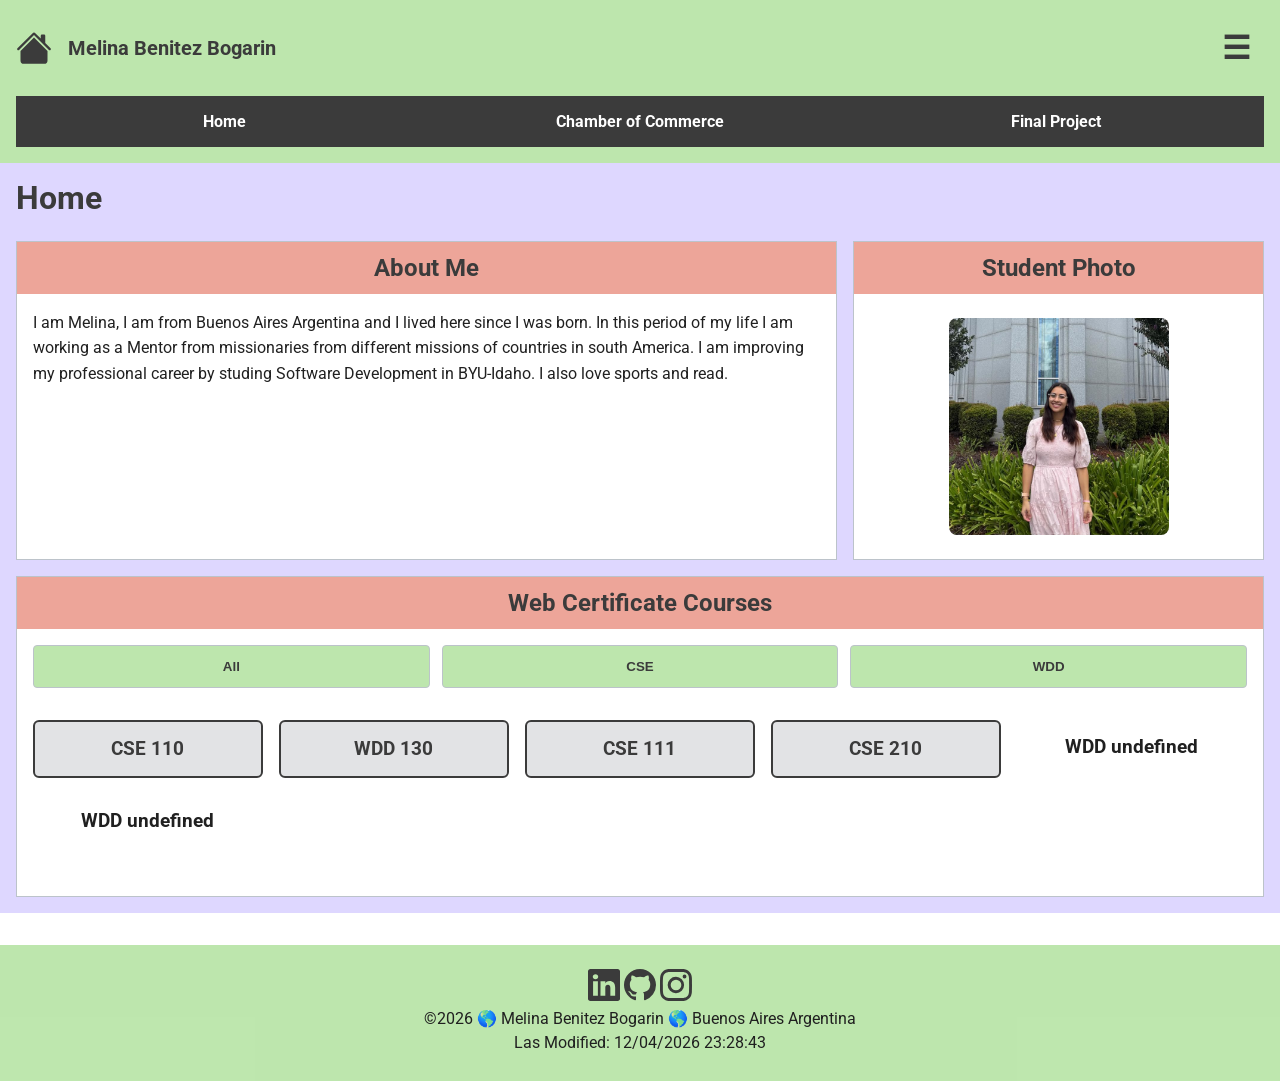
<file: index.html>
<!DOCTYPE html>
<html lang="en-US">

<head>
    <meta charset="utf-8">
    <meta name="viewport" content="width=device-width, initial-scale=1">
    <title>WDD 231.Web Frontend Development.Melina Benitez Bogarin</title>
    <meta name="description"
        content="WDD 231. Web Frontend Development,Melina Benitez Bogarin,This page is a presentation of Melina Benitez,her personal information and information from where she lives." />
    <meta property="og:title" content="Facebook">
    <meta property="og:description"
        content="Discover a social media where you can find all your friends,post photos and videos,chat with people and a lot of things to stay connected">
    <meta property="og:image"
        content="https://pg-designs.ca/wp-content/uploads/2020/01/facebook_website_redesign_1.jpg">
    <meta propery="og:url" content="https://www.facebook.com/">

    <link rel="stylesheet" href="styles/mypage.css">

    <link rel="icon" href="images/favicon (1).ico">

    <script src="scripts/course-data.js" defer></script>
    <script src="scripts/menu.js" defer></script>
    <script src="scripts/main.js" defer></script>
</head>

<body>
    <header>
        <svg xmlns="http://www.w3.org/2000/svg" width="32" height="32" fill="currentColor" class="bi bi-house-fill logo"
            viewBox="0 0 16 16">
            <path
                d="M8.707 1.5a1 1 0 0 0-1.414 0L.646 8.146a.5.5 0 0 0 .708.708L8 2.207l6.646 6.647a.5.5 0 0 0 .708-.708L13 5.793V2.5a.5.5 0 0 0-.5-.5h-1a.5.5 0 0 0-.5.5v1.293z" />
            <path d="m8 3.293 6 6V13.5a1.5 1.5 0 0 1-1.5 1.5h-9A1.5 1.5 0 0 1 2 13.5V9.293z" />
        </svg>

        <span id="course-title">Melina Benitez Bogarin</span>

        <button id="nav-button" class="hamburger" aria-label="Navigation Menu"></button>

        <nav id="primary-nav">
            <a href="#">Home</a>
            <a href="#">Chamber of Commerce</a>
            <a href="#">Final Project</a>
        </nav>
    </header>

    <main>
        <h1>Home</h1>

        <section class="tags">
            <h2>About Me</h2>
            <p>I am Melina, I am from Buenos Aires Argentina and I lived here since I was born. In this period of my
                life I am working as a Mentor from missionaries from different missions of countries in south
                America. I am improving my professional career by studing Software Development in BYU-Idaho. I also love
                sports and read.</p>
        </section>

        <section class="tags">
            <h2>Student Photo</h2>
            <img src="images/mypicture.jpeg.jpeg" alt="Me in the temple.">
        </section>

        <section class="tags">
            <h2>Web Certificate Courses</h2>

            <div class="curses-buttoms">
                <button id="all">All</button>
                <button id="cse">CSE</button>
                <button id="wdd">WDD</button>
            </div>

            <div id="courses-container" class="courses-container"></div>

            <div id="total-credits" class="credits-info"></div>
        </section>
    </main>

    <footer>

        <nav class="social-nav">
            <a href="https://www.linkedin.com/in/melina-benitez-bogarin/" target="_blank" rel="noopener"
                aria-label="LinkedIn">
                <svg xmlns="http://www.w3.org/2000/svg" width="32" height="32" fill="currentColor"
                    class="bi bi-linkedin" viewBox="0 0 16 16">
                    <path
                        d="M0 1.146C0 .513.526 0 1.175 0h13.65C15.474 0 16 .513 16 1.146v13.708c0 .633-.526 1.146-1.175 1.146H1.175C.526 16 0 15.487 0 14.854zm4.943 12.248V6.169H2.542v7.225zm-1.2-8.212c.837 0 1.358-.554 1.358-1.248-.015-.709-.52-1.248-1.342-1.248S2.4 3.226 2.4 3.934c0 .694.521 1.248 1.327 1.248zm4.908 8.212V9.359c0-.216.016-.432.08-.586.173-.431.568-.878 1.232-.878.869 0 1.216.662 1.216 1.634v3.865h2.401V9.25c0-2.22-1.184-3.252-2.764-3.252-1.274 0-1.845.7-2.165 1.193v.025h-.016l.016-.025V6.169h-2.4c.03.678 0 7.225 0 7.225z" />
                </svg>
            </a>

            <a href="https://github.com/melinabenitezbogarin-cpu" target="_blank" rel="noopener" aria-label="GitHub">
                <svg xmlns="http://www.w3.org/2000/svg" width="32" height="32" fill="currentColor" class="bi bi-github"
                    viewBox="0 0 16 16">
                    <path
                        d="M8 0C3.58 0 0 3.58 0 8c0 3.54 2.29 6.53 5.47 7.59.4.07.55-.17.55-.38 0-.19-.01-.82-.01-1.49-2.01.37-2.53-.49-2.69-.94-.09-.23-.48-.94-.82-1.13-.28-.15-.68-.52-.01-.53.63-.01 1.08.58 1.23.82.72 1.21 1.87.87 2.33.66.07-.52.28-.87.51-1.07-1.78-.2-3.64-.89-3.64-3.95 0-.87.31-1.59.82-2.15-.08-.2-.36-1.02.08-2.12 0 0 .67-.21 2.2.82.64-.18 1.32-.27 2-.27s1.36.09 2 .27c1.53-1.04 2.2-.82 2.2-.82.44 1.1.16 1.92.08 2.12.51.56.82 1.27.82 2.15 0 3.07-1.87 3.75-3.65 3.95.29.25.54.73.54 1.48 0 1.07-.01 1.93-.01 2.2 0 .21.15.46.55.38A8.01 8.01 0 0 0 16 8c0-4.42-3.58-8-8-8" />
                </svg>
            </a>

            <a href="https://www.instagram.com/melina_bbogarin/?hl=es-la" target="_blank" rel="noopener"
                aria-label="Instagram">
                <svg xmlns="http://www.w3.org/2000/svg" width="32" height="32" fill="currentColor"
                    class="bi bi-instagram" viewBox="0 0 16 16">
                    <path
                        d="M8 0C5.829 0 5.556.01 4.703.048 3.85.088 3.269.222 2.76.42a3.9 3.9 0 0 0-1.417.923A3.9 3.9 0 0 0 .42 2.76C.222 3.268.087 3.85.048 4.7.01 5.555 0 5.827 0 8.001c0 2.172.01 2.444.048 3.297.04.852.174 1.433.372 1.942.205.526.478.972.923 1.417.444.445.89.719 1.416.923.51.198 1.09.333 1.942.372C5.555 15.99 5.827 16 8 16s2.444-.01 3.298-.048c.851-.04 1.434-.174 1.943-.372a3.9 3.9 0 0 0 1.416-.923c.445-.445.718-.891.923-1.417.197-.509.332-1.09.372-1.942C15.99 10.445 16 10.173 16 8s-.01-2.445-.048-3.299c-.04-.851-.175-1.433-.372-1.941a3.9 3.9 0 0 0-.923-1.417A3.9 3.9 0 0 0 13.24.42c-.51-.198-1.092-.333-1.943-.372C10.443.01 10.172 0 7.998 0zm-.717 1.442h.718c2.136 0 2.389.007 3.232.046.78.035 1.204.166 1.486.275.373.145.64.319.92.599s.453.546.598.92c.11.281.24.705.275 1.485.039.843.047 1.096.047 3.231s-.008 2.389-.047 3.232c-.035.78-.166 1.203-.275 1.485a2.5 2.5 0 0 1-.599.919c-.28.28-.546.453-.92.598-.28.11-.704.24-1.485.276-.843.038-1.096.047-3.232.047s-2.39-.009-3.233-.047c-.78-.036-1.203-.166-1.485-.276a2.5 2.5 0 0 1-.92-.598 2.5 2.5 0 0 1-.6-.92c-.109-.281-.24-.705-.275-1.485-.038-.843-.046-1.096-.046-3.233s.008-2.388.046-3.231c.036-.78.166-1.204.276-1.486.145-.373.319-.64.599-.92s.546-.453.92-.598c.282-.11.705-.24 1.485-.276.738-.034 1.024-.044 2.515-.045zm4.988 1.328a.96.96 0 1 0 0 1.92.96.96 0 0 0 0-1.92m-4.27 1.122a4.109 4.109 0 1 0 0 8.217 4.109 4.109 0 0 0 0-8.217m0 1.441a2.667 2.667 0 1 1 0 5.334 2.667 2.667 0 0 1 0-5.334" />
                </svg>
            </a>
        </nav>
        <p>©️<span id="currentyear"></span> 🌎 Melina Benitez Bogarin 🌎 Buenos Aires Argentina</p>
        <p id="lastModified"></p>
    </footer>
</body>
</file>
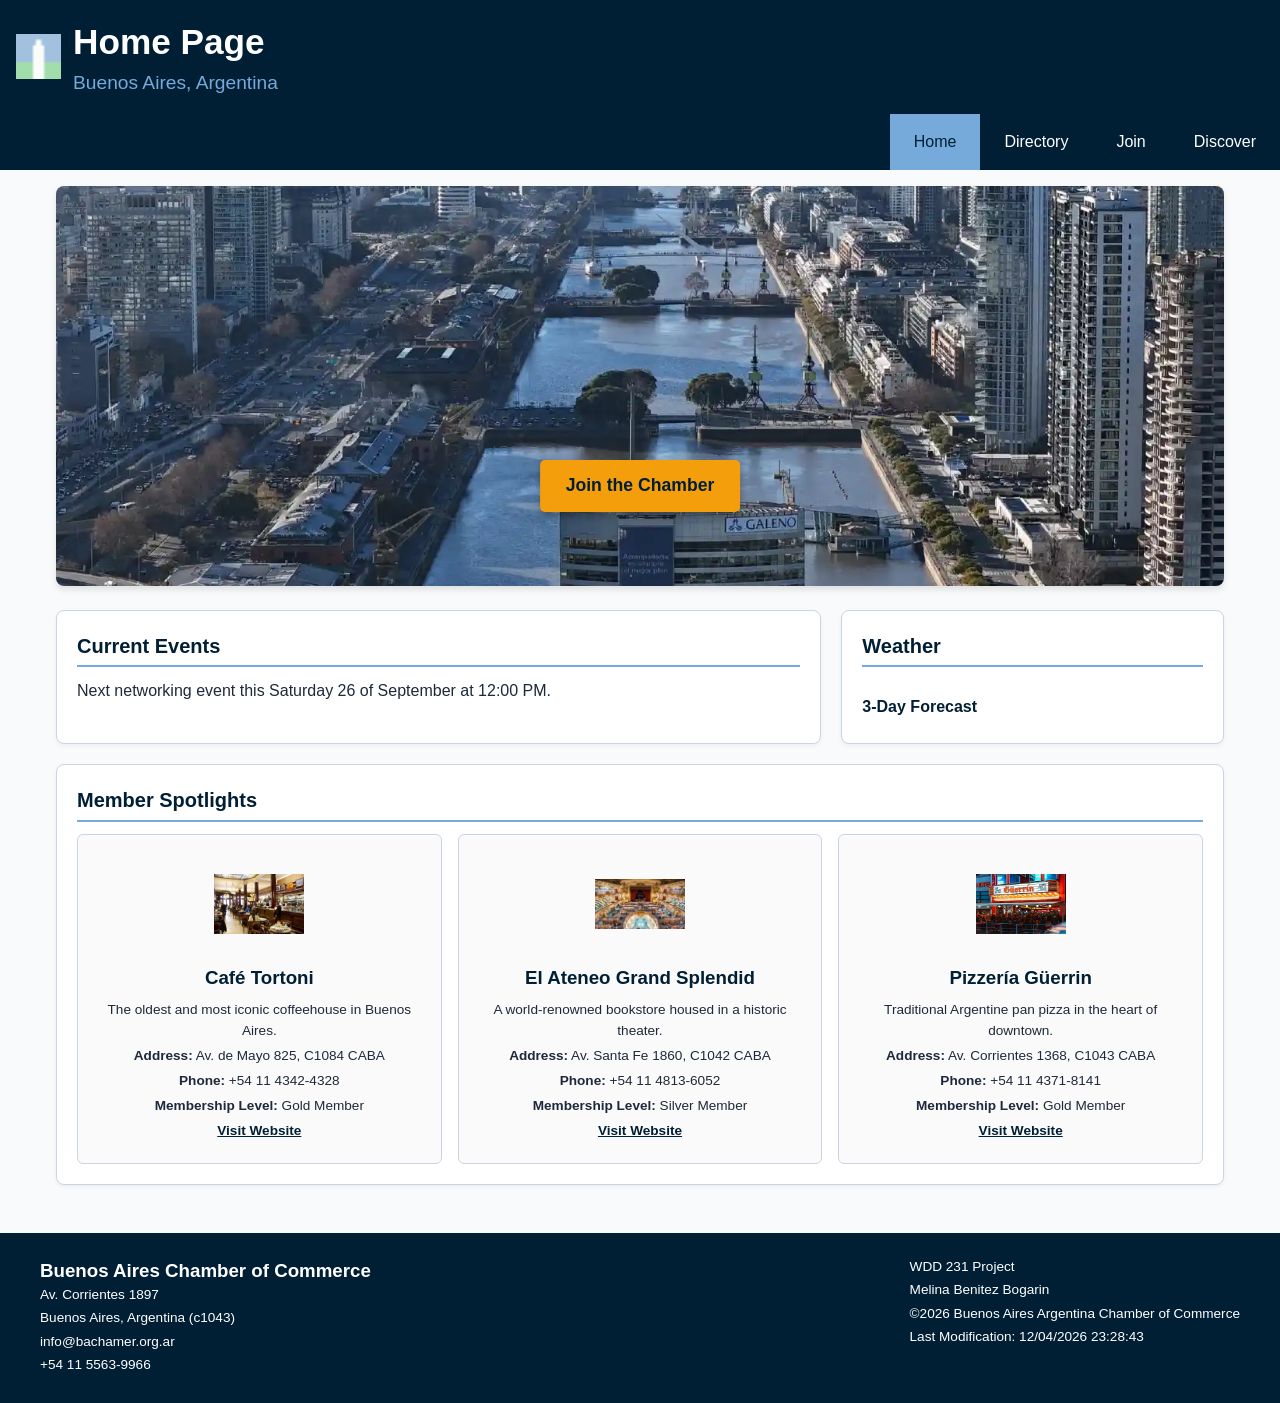
<file: chamber/index.html>
<!DOCTYPE html>
<html lang="en-US">

<head>
    <meta charset="UTF-8">
    <meta name="viewport" content="width=device-width, initial-scale=1.0">
    <title>Buenos Aires Chamber of Commerce - Home </title>
    <meta name="description" content="Home page of Chamber of Commerce when you will know what this business is about">
    <meta name="author" content="Melina Benitez Bogarin">

    <link rel="icon" href="images/favicon (1).ico">

    <meta property="og:title" content="Buenos Aires Chamber of Commerce - Home">
    <meta property="og:description"
        content="Home page of Chamber of Commerce when you will know what this business is about">
    <meta property="og:image"
        content="https://images.unsplash.com/photo-1589909202802-8f4aadce1849?fit=crop&w=1200&h=630&q=80">
    <meta propery="og:url" content="https://melinabenitezbogarin-cpu/chamber/index.html">

    <link rel="stylesheet" href="styles/home-small.css">
    <link rel="stylesheet" href="styles/home-larger.css">

    <script src="scripts/home.js" defer></script>
</head>

<body>

    <header>
        <div class="header-container">
            <div class="logo">
                <img src="images/favicon (1).ico" alt="Buenos Aires Obelisk">
                <div class="title">
                    <h1>Home Page</h1>
                    <p>Buenos Aires, Argentina</p>
                </div>
            </div>
            <button id="hamburger" aria-label="Toggle Navigation Menu">☰</button>
        </div>
        <nav id="menu">
            <ul>
                <li><a href="index.html" class="active">Home</a></li>
                <li><a href="directory.html">Directory</a></li>
                <li><a href="join.html">Join</a></li>
                <li><a href="discover.html">Discover</a></li>
            </ul>
        </nav>
    </header>

    <main>
        <div class="hero">
            <picture>
                <img src="images/puertomadero(1).webp" alt="Puerto Madero Lake and buildings" width="1200px"
                    height="500px" loading="eager">
            </picture>

            <a href="join.html" class="cta-btn">Join the Chamber</a>
        </div>

        <div class="home-grid">
            <section class="card events">
                <h2>Current Events</h2>
                <p>Next networking event this Saturday 26 of September at 12:00 PM.</p>
            </section>


            <section class="card weather">
                <h2>Weather</h2>
                <div id="current-weather"></div>
                <h3>3-Day Forecast</h3>
                <div id="forecast"></div>
            </section>

            <section class="card spotlights" id="spotlight-container">
                <h2>Member Spotlights</h2>
            </section>
        </div>
    </main>

    <footer>
        <div class="footer-content">
            <div class="footer-info">
                <h3>Buenos Aires Chamber of Commerce</h3>
                <p>Av. Corrientes 1897</p>
                <p>Buenos Aires, Argentina (c1043)</p>
                <p>info@bachamer.org.ar</p>
                <p>+54 11 5563-9966</p>
            </div>
            <div class="footer-dev">
                <p>WDD 231 Project</p>
                <p>Melina Benitez Bogarin</p>
                <p>&copy;<span id="currentyear"></span> Buenos Aires Argentina Chamber of Commerce</p>
                <p id="lastModified"></p>
            </div>
        </div>
    </footer>

</body>

</html>
</file>
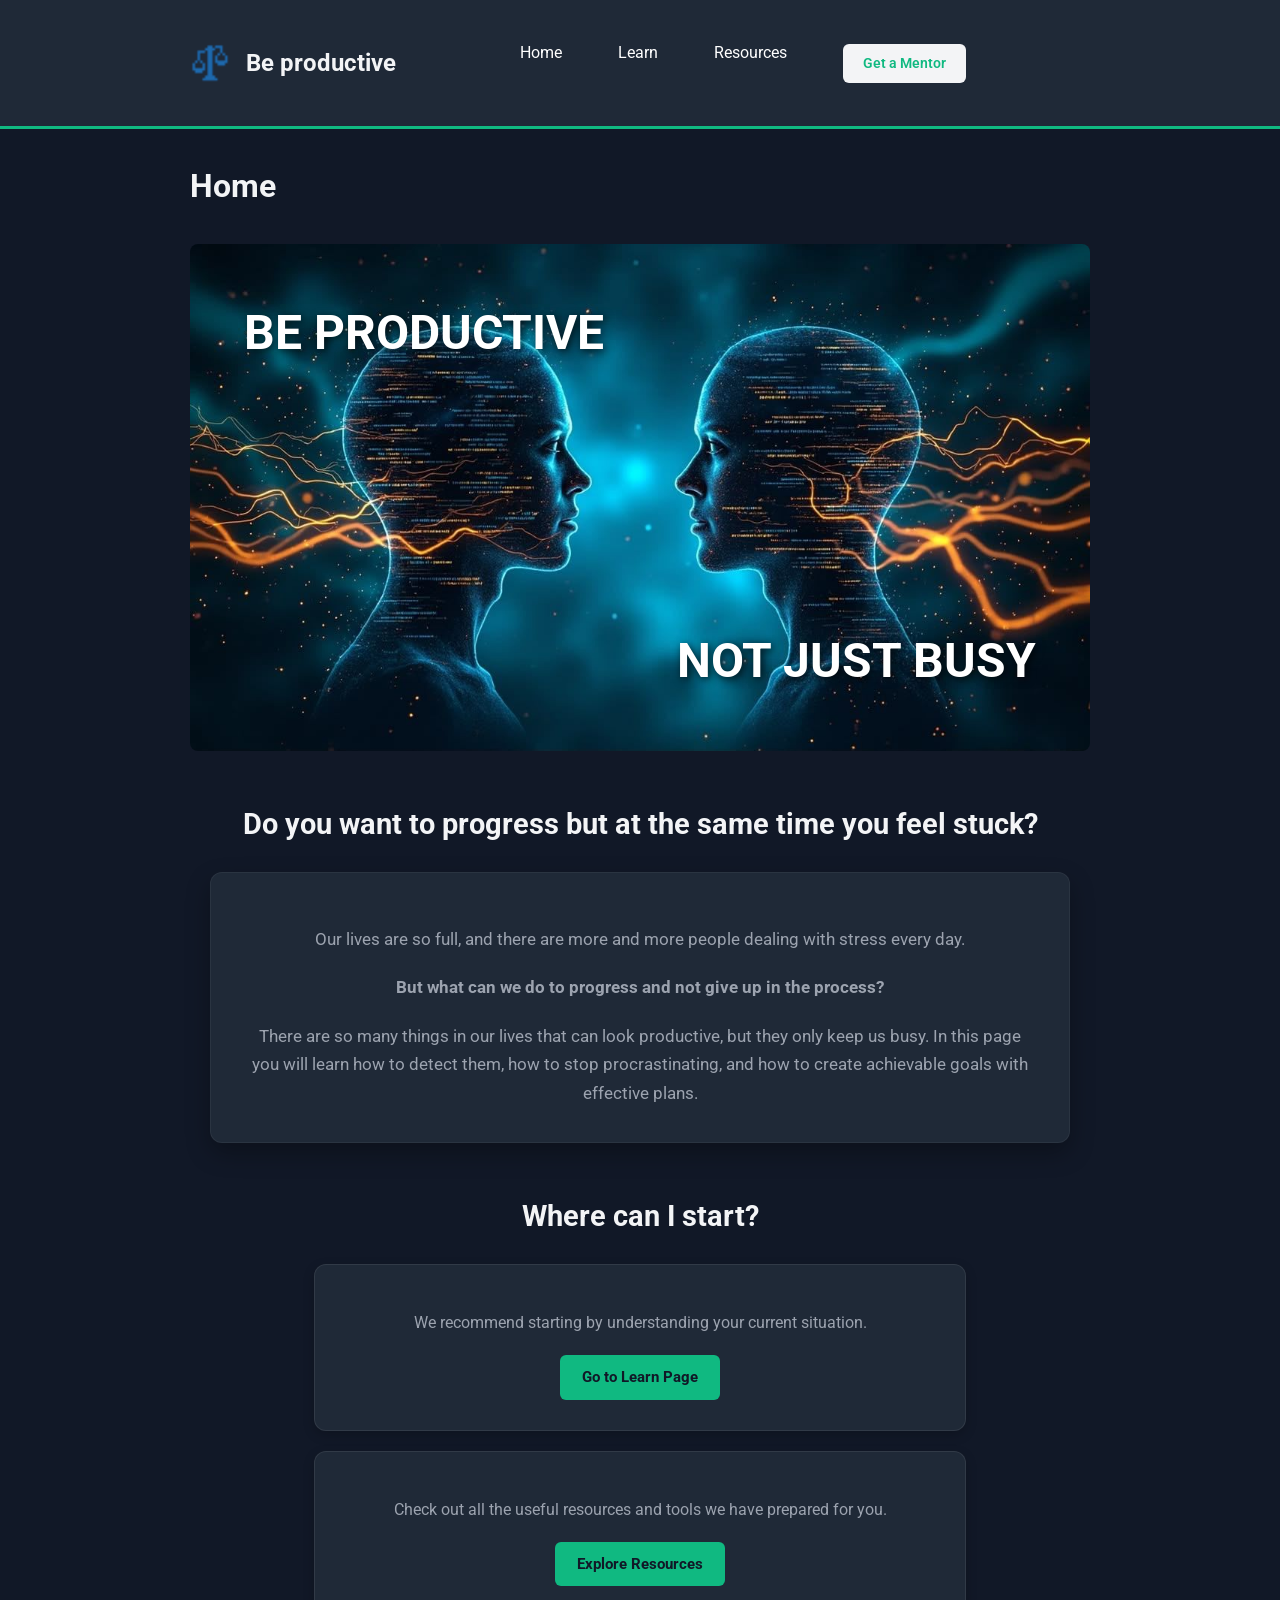
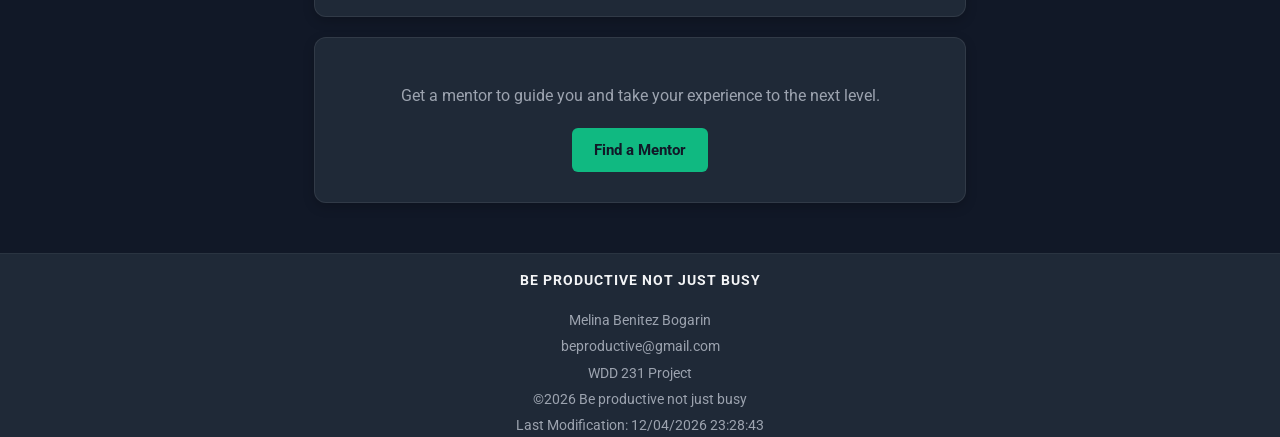
<file: final/index.html>
<!DOCTYPE html>
<html lang="en-US">

<head>
    <meta charset="UTF-8">
    <meta name="viewport" content="width=device-width, initial-scale=1.0">
    <title>Home - Be productive not just busy</title>
    <meta name="description"
        content="This page will help people to have disciple, learn how to make good goals and plans,and stop procrastinating.">
    <meta name="author" content="Melina Benitez Bogarin">

    <link rel="stylesheet" href="styles/home-small.css">
    <link rel="stylesheet" href="styles/home-large.css">
    <link rel="stylesheet" href="styles/normalize.css">

    <link rel="preconnect" href="https://fonts.googleapis.com">
    <link rel="preconnect" href="https://fonts.gstatic.com" crossorigin>
    <link href="https://fonts.googleapis.com/css2?family=Roboto:wght@300;400;700&display=swap" rel="stylesheet">

    <link rel="icon" href="images/faviconp.ico">

    <meta property="og:title" content="Home - Be productive not just busy">
    <meta property="og:description"
        content="This page will help people to have disciple, learn how to make good goals and plans,and stop procrastinating.">
    <meta property="og:image"
        content="https://melinabenitezbogarin-cpu.github.io/wdd231/final/images/home-beproductive.jpg">
    <meta property="og:url" content="https://melinabenitezbogarin-cpu.github.io/wdd231/final/index.html">

    <script src="scripts/home.js" defer></script>
</head>

<body>
    <header>
        <div class="header-container">
            <div class="logo">
                <img src="images/faviconp.ico" alt="Balance">
                <div class="title">
                    <h2>Be productive</h2>
                </div>
            </div>

            <nav id="menu">
                <ul>
                    <li><a href="index.html">Home</a></li>
                    <li><a href="learn.html">Learn</a></li>
                    <li><a href="resources.html">Resources</a></li>
                    <li><a href="mentor.html" class="btn-mentor active">Get a Mentor</a></li>
                </ul>
            </nav>

            <div class="header-right">
                <button id="hamburger" aria-label="Toggle Navigation Menu">☰</button>
            </div>
        </div>
    </header>
    <main>
        <h1>Home</h1>
        <div class="hero">
            <h2 class="hero-title-top">BE PRODUCTIVE</h2>
            <h2 class="hero-title-bottom">NOT JUST BUSY</h2>
            <picture>
                <img src="images/home-beproductive.jpg" alt="Two persons and their thoughts" width="1200" height="500"
                    loading="eager">
            </picture>
        </div>
        <section class="site-section intro-section">
            <h2>Do you want to progress but at the same time you feel stuck?</h2>
            <div class="intro-content">
                <p>Our lives are so full, and there are more and more people dealing with stress every day.</p>
                <p class="highlight-question">But what can we do to progress and not give up in the process?</p>
                <p>There are so many things in our lives that can look productive, but they only keep us busy.
                    In this page you will learn how to detect them, how to stop procrastinating, and how to create
                    achievable goals with effective plans.</p>
            </div>
        </section>

        <section class="site-section start-section">
            <h2>Where can I start?</h2>
            <div class="cards-container">
                <div class="card">
                    <p>We recommend starting by understanding your current situation.</p>
                    <a href="learn.html" class="card-link">Go to Learn Page</a>
                </div>

                <div class="card">
                    <p>Check out all the useful resources and tools we have prepared for you.</p>
                    <a href="resources.html" class="card-link">Explore Resources</a>
                </div>

                <div class="card">
                    <p>Get a mentor to guide you and take your experience to the next level.</p>
                    <a href="mentor.html" class="card-link">Find a Mentor</a>
                </div>
            </div>
        </section>
    </main>
    <footer>
        <div class="footer-content">
            <div class="footer-info">
                <h3>Be productive not just busy</h3>
                <p>Melina Benitez Bogarin</p>
                <p>beproductive@gmail.com</p>
                <p>WDD 231 Project</p>
                <p>&copy;<span id="currentyear"></span> Be productive not just busy</p>
                <p id="lastModified"></p>
            </div>
        </div>
    </footer>
    <dialog id="resource-modal">
        <div class="modal-content">
            <button id="close-modal" aria-label="Close modal">&times;</button>
            <h3 id="modal-title"></h3>
            <span id="modal-category" class="badge"></span>
            <p><strong>Time Commitment:</strong> <span id="modal-time"></span></p>
            <p id="modal-description"></p>
            <button id="fav-btn" class="btn-fav">Save to Favorites</button>
        </div>
    </dialog>
</body>

</html>
</file>
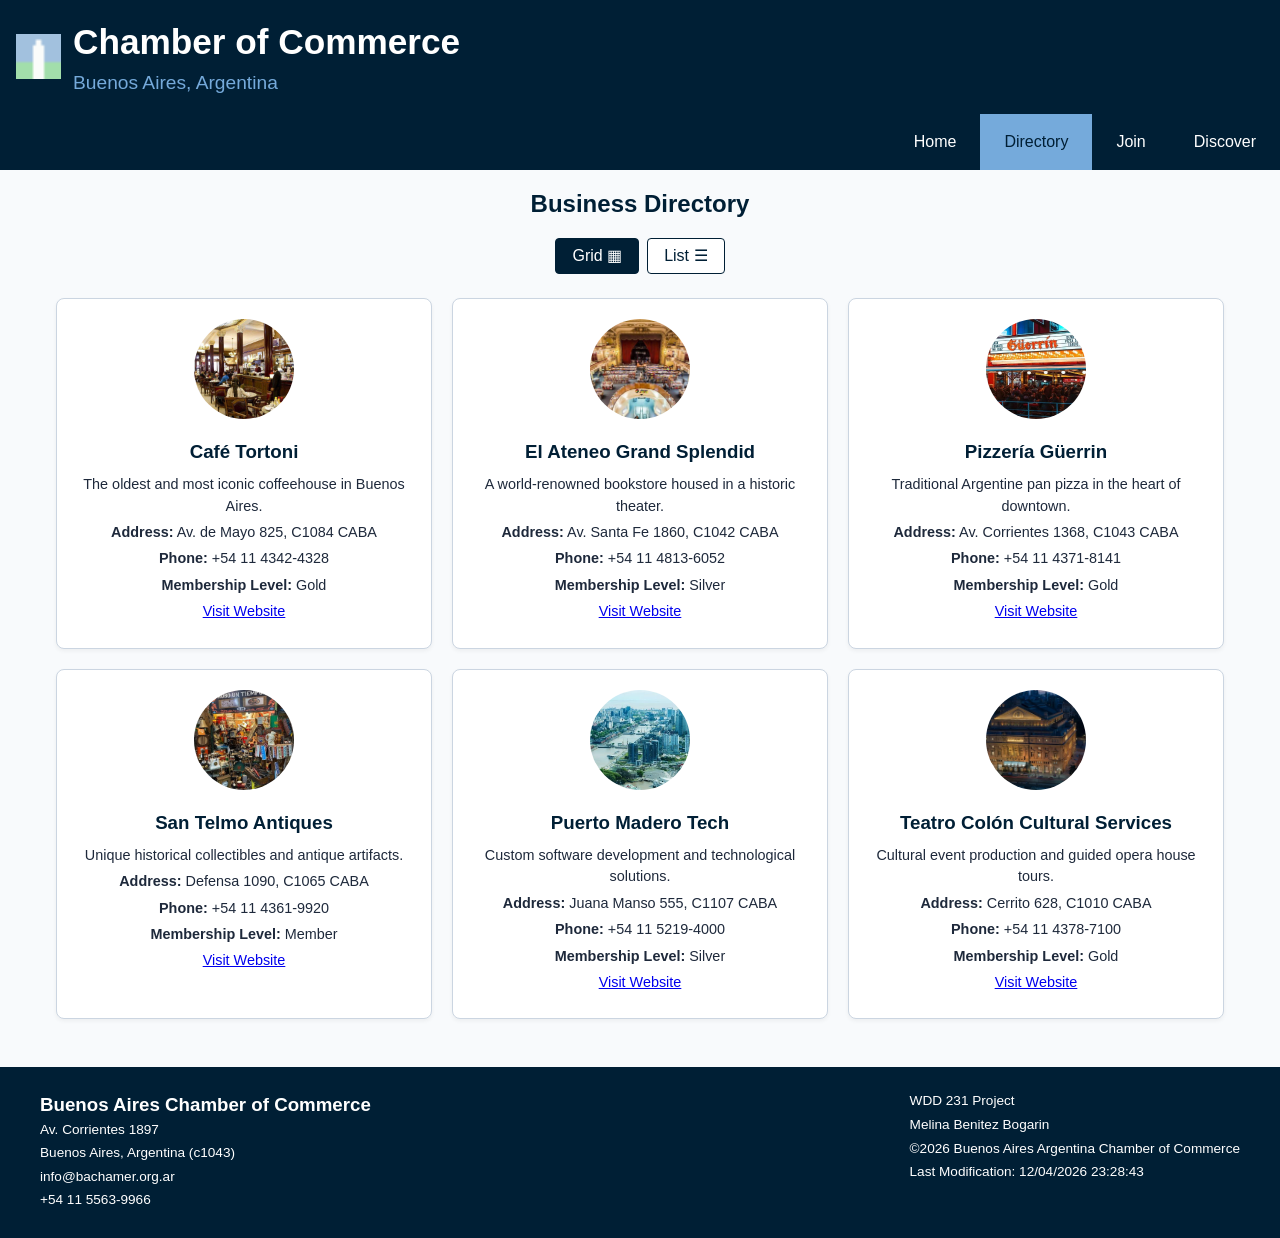
<file: chamber/directory.html>
<!DOCTYPE html>
<html lang="en-US">

<head>
    <meta charset="UTF-8">
    <meta name="viewport" content="width=device-width, initial-scale=1.0">
    <title>Buenos Aires Chamber of Commerce - Directory</title>
    <meta name="description"
        content="Official business directory of member companies in the Buenos Aires Chamber of Commerce.">
    <meta name="author" content="Melina Benitez Bogarin">

    <link rel="icon" href="images/favicon (1).ico">

    <meta property="og:title" content="Buenos Aires Chamber of Commerce - Directory">
    <meta property="og:description"
        content="Official business directory of member companies in the Buenos Aires Chamber of Commerce.">
    <meta property="og:image"
        content="https://images.unsplash.com/photo-1589909202802-8f4aadce1849?fit=crop&w=1200&h=630&q=80">
    <meta propery="og:url" content="https://melinabenitezbogarin-cpu/directory.html">

    <link rel="stylesheet" href="styles/normalize.css">
    <link rel="stylesheet" href="styles/small.css">
    <link rel="stylesheet" href="styles/larger.css">

    <script src="scripts/directory.js" defer></script>
</head>

<body>

    <header>
        <div class="header-container">
            <div class="logo">
                <img src="images/favicon (1).ico" alt="Buenos Aires Obelisk">
                <div class="title">
                    <h1>Chamber of Commerce</h1>
                    <p>Buenos Aires, Argentina</p>
                </div>
            </div>
            <button id="hamburger" aria-label="Toggle Navigation Menu">☰</button>
        </div>
        <nav id="menu">
            <ul>
                <li><a href="#">Home</a></li>
                <li><a href="directory.html" class="active">Directory</a></li>
                <li><a href="#">Join</a></li>
                <li><a href="#">Discover</a></li>
            </ul>
        </nav>
    </header>

    <main>
        <h2>Business Directory</h2>

        <div class="view-menu">
            <button id="grid-btn" class="active">Grid ▦</button>
            <button id="list-btn">List ☰</button>
        </div>

        <div id="members-container" class="grid"></div>
    </main>

    <footer>
        <div class="footer-content">
            <div class="footer-info">
                <h3>Buenos Aires Chamber of Commerce</h3>
                <p>Av. Corrientes 1897</p>
                <p>Buenos Aires, Argentina (c1043)</p>
                <p>info@bachamer.org.ar</p>
                <p>+54 11 5563-9966</p>
            </div>
            <div class="footer-dev">
                <p>WDD 231 Project</p>
                <p>Melina Benitez Bogarin</p>
                <p>&copy;<span id="currentyear"></span> Buenos Aires Argentina Chamber of Commerce</p>
                <p id="lastModified"></p>
            </div>
        </div>
    </footer>

</body>

</html>
</file>
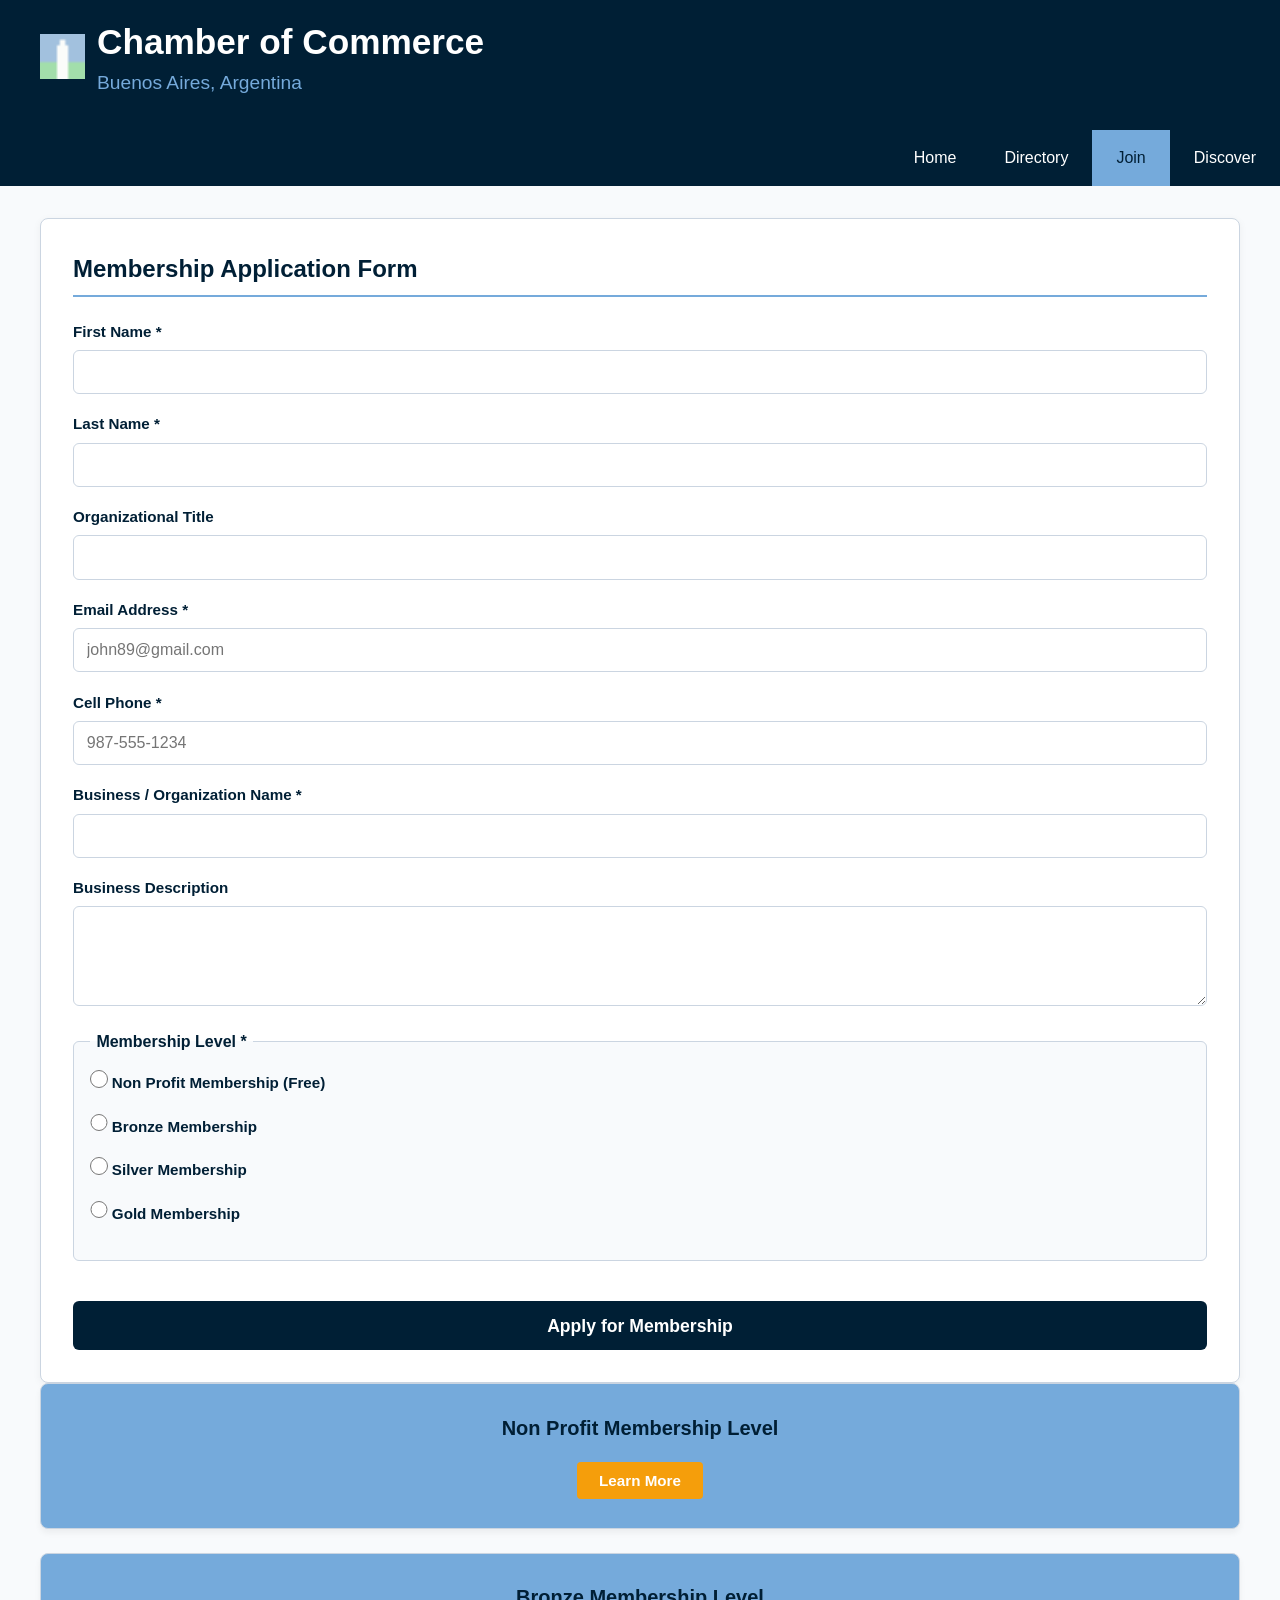
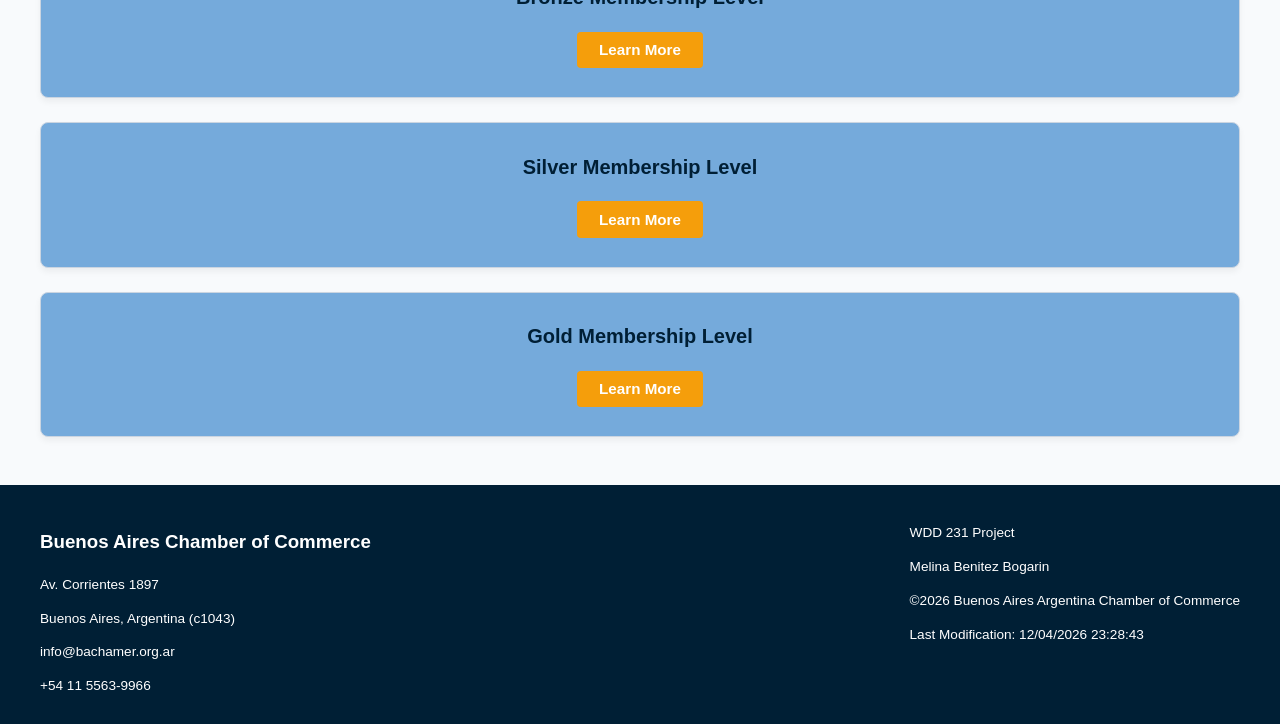
<file: chamber/join.html>
<!DOCTYPE html>
<html lang="en">

<head>
    <meta charset="UTF-8">
    <meta name="viewport" content="width=device-width, initial-scale=1.0">
    <title>Buenos Aires Chamber of Commerce - Join</title>
    <meta name="description" content="This page will allowed you to join in the Buenos Aires Chamber of Commerce.">
    <meta name="author" content="Melina Benitez Bogarin">

    <link rel="icon" href="images/favicon (1).ico">

    <meta property="og:title" content="Buenos Aires Chamber of Commerce - Join">
    <meta property="og:description"
        content="This page will allowed you to join in the Buenos Aires Chamber of Commerce.">
    <meta property="og:image"
        content="https://images.unsplash.com/photo-1589909202802-8f4aadce1849?fit=crop&w=1200&h=630&q=80">
    <meta property="og:url" content="https://melinabenitezbogarin-cpu/directory.html">

    <link rel="stylesheet" href="styles/join-small.css">
    <link rel="stylesheet" href="styles/join-large.css">
    <link rel="stylesheet" href="styles/normalize.css">

    <script src="scripts/directory.js" defer></script>
</head>

<body>
    <header>
        <div class="join-container">
            <div class="logo">
                <img src="images/favicon (1).ico" alt="Buenos Aires Obelisk">
                <div class="title">
                    <h1>Chamber of Commerce</h1>
                    <p>Buenos Aires, Argentina</p>
                </div>
            </div>
            <button class="hamburger " id="hamburger" aria-label="Toggle Navigation Menu">☰</button>
        </div>
        <nav id="menu">
            <ul>
                <li><a href="index.html">Home</a></li>
                <li><a href="directory.html">Directory</a></li>
                <li><a href="join.html" class="active">Join</a></li>
                <li><a href="discover.html">Discover</a></li>
            </ul>
        </nav>
    </header>
    <main>
        <form action="thankyou.html" method="get" class="join-form">
            <h2>Membership Application Form</h2>

            <label for="fname">
                First Name *
                <input type="text" id="fname" name="fname" required autocomplete="given-name"
                    title="Enter your last name">
            </label>

            <label for="lname">
                Last Name *
                <input type="text" id="lname" name="lname" required autocomplete="family-name"
                    title="Enter your last name">
            </label>

            <label for="title">
                Organizational Title
                <input type="text" id="title" name="title" autocomplete="organization-title" pattern="[A-Za-z\s\-]{7,}"
                    title="Minimum 7 characters. Only alphabetic characters, hyphens, and spaces allowed.">
            </label>

            <label for="email">
                Email Address *
                <input type="email" id="email" name="email" required autocomplete="email" placeholder="john89@gmail.com"
                    title="Enter a valid email address">
            </label>

            <label for="phone">
                Cell Phone *
                <input type="tel" id="phone" name="phone" required autocomplete="tel" placeholder="987-555-1234"
                    title="Enter your phone number">
            </label>

            <label for="organization">
                Business / Organization Name *
                <input type="text" id="organization" name="organization" required autocomplete="organization"
                    title="Enter your organization name">
            </label>

            <label for="description">
                Business Description
                <textarea id="description" name="description" rows="4"
                    title="Describe your business or organization"></textarea>
            </label>

            <fieldset class="membership-group">
                <legend>Membership Level *</legend>

                <label class="radio-label">
                    <input type="radio" name="membership" value="np" required>
                    Non Profit Membership (Free)
                </label>

                <label class="radio-label">
                    <input type="radio" name="membership" value="bronze" required>
                    Bronze Membership
                </label>

                <label class="radio-label">
                    <input type="radio" name="membership" value="silver" required>
                    Silver Membership
                </label>

                <label class="radio-label">
                    <input type="radio" name="membership" value="gold" required>
                    Gold Membership
                </label>
            </fieldset>

            <input type="hidden" id="timestamp" name="timestamp">

            <input type="submit" value="Apply for Membership" class="submit-btn">
        </form>

        <section class="membership-cards">
            <div class="card">
                <h3>Non Profit Membership Level</h3>
                <button type="button" data-modal="modal-np">Learn More</button>
            </div>

            <div class="card">
                <h3>Bronze Membership Level</h3>
                <button type="button" data-modal="modal-np">Learn More</button>
            </div>

            <div class="card">
                <h3>Silver Membership Level</h3>
                <button type="button" data-modal="modal-np">Learn More</button>
            </div>

            <div class="card">
                <h3>Gold Membership Level</h3>
                <button type="button" data-modal="modal-np">Learn More</button>
            </div>
        </section>

        <dialog id="modal-np" class="membership-modal">
            <button type="button" class="close-modal" aria-label="Close dialog">X</button>
            <h3>Non Profit Membership</h3>
            <hr>
            <p><strong>Benefits include:</strong></p>
            <ul>
                <li>Community event listing</li>
                <li>Access to general networking events</li>
                <li>Directory listing in non-profit section</li>
            </ul>
            <p class="modal-cost"><strong>COST: Free</strong></p>
        </dialog>

        <dialog id="modal-bronze" class="membership-modal">
            <button type="button" class="close-modal" aria-label="Close dialog">X</button>
            <h3>Bronze Membership</h3>
            <hr>
            <p><strong>Benefits include:</strong></p>
            <ul>
                <li>Basic Directory listing</li>
                <li>Event discounts</li>
                <li>Access to member-only Book events in The Ateneo library</li>
            </ul>
            <p class="modal-cost"><strong>COST: $10 annual</strong></p>
        </dialog>

        <dialog id="modal-silver" class="membership-modal">
            <button type="button" class="close-modal" aria-label="Close dialog">X</button>
            <h3>Silver Membership</h3>
            <hr>
            <p><strong>Benefits include:</strong></p>
            <ul>
                <li>Enhanced event listing</li>
                <li>2 Free tickets to annual banquet in food places</li>
                <li>Quarterly newsletter spotlight</li>
                <li>Discount tickets to all plays in Colon Theater</li>
            </ul>
            <p class="modal-cost"><strong>COST: $20 annual</strong></p>
        </dialog>

        <dialog id="modal-gold" class="membership-modal">
            <button type="button" class="close-modal" aria-label="Close dialog">X</button>
            <h3>Gold Membership</h3>
            <hr>
            <p><strong>Benefits include:</strong></p>
            <ul>
                <li>Invitation to special events in Colon thearer in the VIP section</li>
                <li>1 annual gift in Puerto Madero Tech and El Ateneo</li>
                <li>Discounts every sunday in San Telmo Antiques and food places</li>
            </ul>
            <p class="modal-cost"><strong>COST: $30 annual</strong></p>
        </dialog>
    </main>

    <footer>
        <div class="footer-content">
            <div class="footer-info">
                <h3>Buenos Aires Chamber of Commerce</h3>
                <p>Av. Corrientes 1897</p>
                <p>Buenos Aires, Argentina (c1043)</p>
                <p>info@bachamer.org.ar</p>
                <p>+54 11 5563-9966</p>
            </div>
            <div class="footer-dev">
                <p>WDD 231 Project</p>
                <p>Melina Benitez Bogarin</p>
                <p>&copy;<span id="currentyear"></span> Buenos Aires Argentina Chamber of Commerce</p>
                <p id="lastModified"></p>
            </div>
        </div>
    </footer>
</body>

</html>
</file>
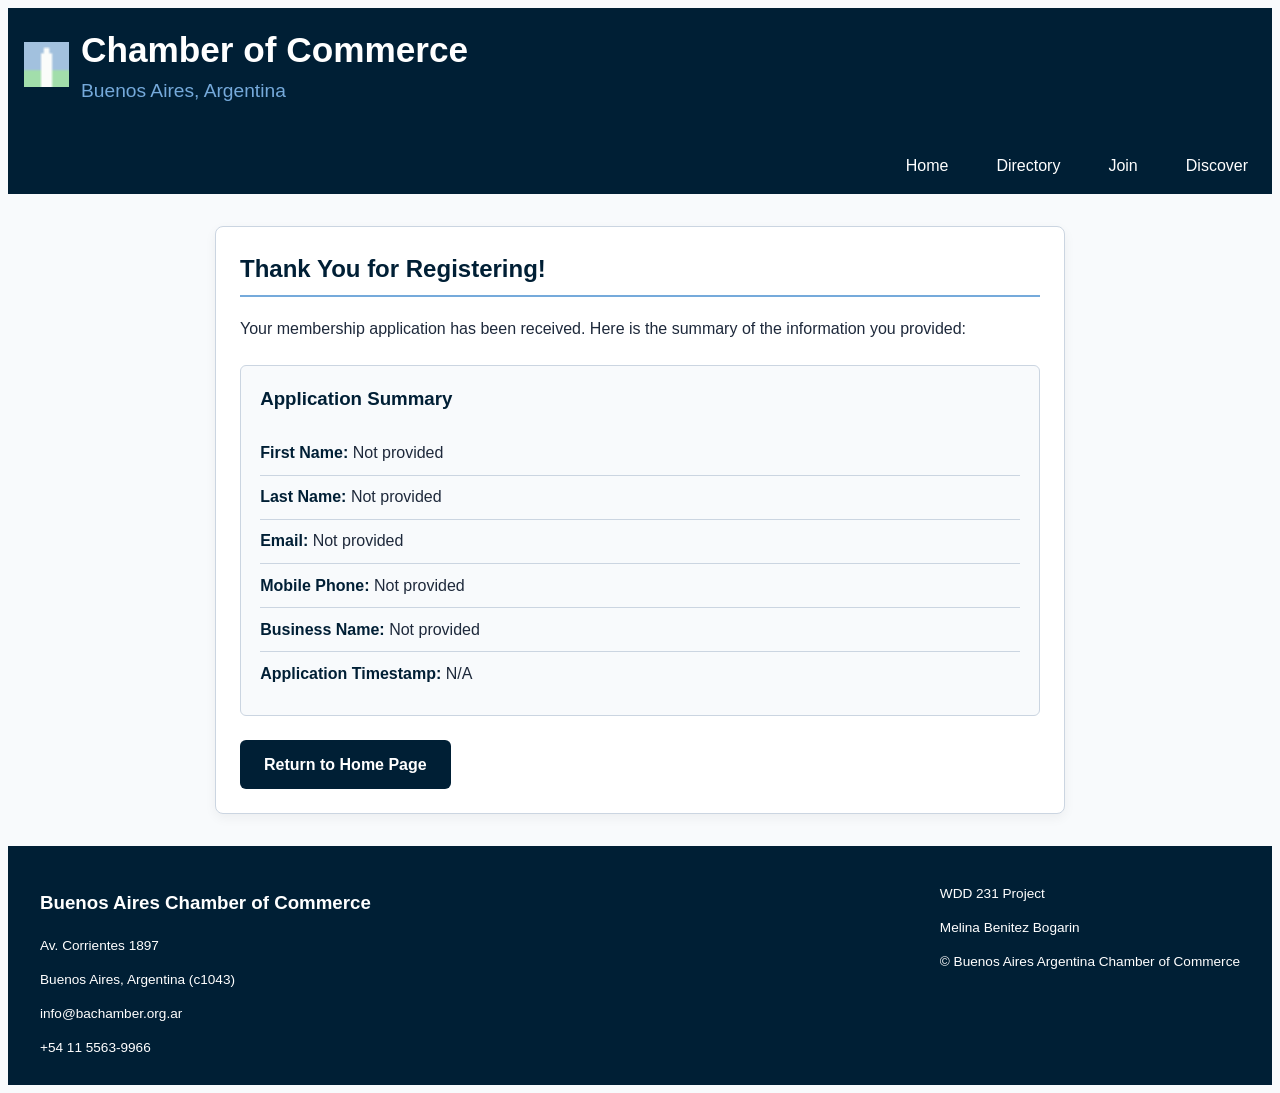
<file: chamber/thankyou.html>
<!DOCTYPE html>
<html lang="en">

<head>
    <meta charset="UTF-8">
    <meta name="viewport" content="width=device-width, initial-scale=1.0">
    <title>Buenos Aires Chamber of Commerce - Thank You</title>
    <meta name="description" content="Thank you for joining the Buenos Aires Chamber of Commerce.">
    <meta name="author" content="Melina Benitez Bogarin">

    <link rel="icon" href="images/favicon (1).ico">

    <link rel="stylesheet" href="styles/join-small.css">
    <link rel="stylesheet" href="styles/join-large.css">

    <script src="scripts/thankyou.js" defer></script>
</head>

<body>
    <header>
        <div class="header-container">
            <div class="logo">
                <img src="images/favicon (1).ico" alt="Buenos Aires Obelisk">
                <div class="title">
                    <h1>Chamber of Commerce</h1>
                    <p>Buenos Aires, Argentina</p>
                </div>
            </div>
            <button id="hamburger" aria-label="Toggle Navigation Menu">☰</button>
        </div>
        <nav id="menu">
            <ul>
                <li><a href="index.html">Home</a></li>
                <li><a href="directory.html">Directory</a></li>
                <li><a href="join.html">Join</a></li>
                <li><a href="#">Discover</a></li>
            </ul>
        </nav>
    </header>

    <main class="thankyou-container">
        <h2>Thank You for Registering!</h2>
        <p>Your membership application has been received. Here is the summary of the information you provided:</p>

        <section class="submitted-data">
            <h3>Application Summary</h3>
            <ul>
                <li><strong>First Name:</strong> <span id="display-fname"></span></li>
                <li><strong>Last Name:</strong> <span id="display-lname"></span></li>
                <li><strong>Email:</strong> <span id="display-email"></span></li>
                <li><strong>Mobile Phone:</strong> <span id="display-phone"></span></li>
                <li><strong>Business Name:</strong> <span id="display-organization"></span></li>
                <li><strong>Application Timestamp:</strong> <span id="display-timestamp"></span></li>
            </ul>
        </section>

        <a href="index.html" class="home-btn">Return to Home Page</a>
    </main>

    <footer>
        <div class="footer-content">
            <div class="footer-info">
                <h3>Buenos Aires Chamber of Commerce</h3>
                <p>Av. Corrientes 1897</p>
                <p>Buenos Aires, Argentina (c1043)</p>
                <p>info@bachamber.org.ar</p>
                <p>+54 11 5563-9966</p>
            </div>
            <div class="footer-dev">
                <p>WDD 231 Project</p>
                <p>Melina Benitez Bogarin</p>
                <p>&copy;<span id="currentyear"></span> Buenos Aires Argentina Chamber of Commerce</p>
                <p id="lastModified"></p>
            </div>
        </div>
    </footer>
</body>

</html>
</file>
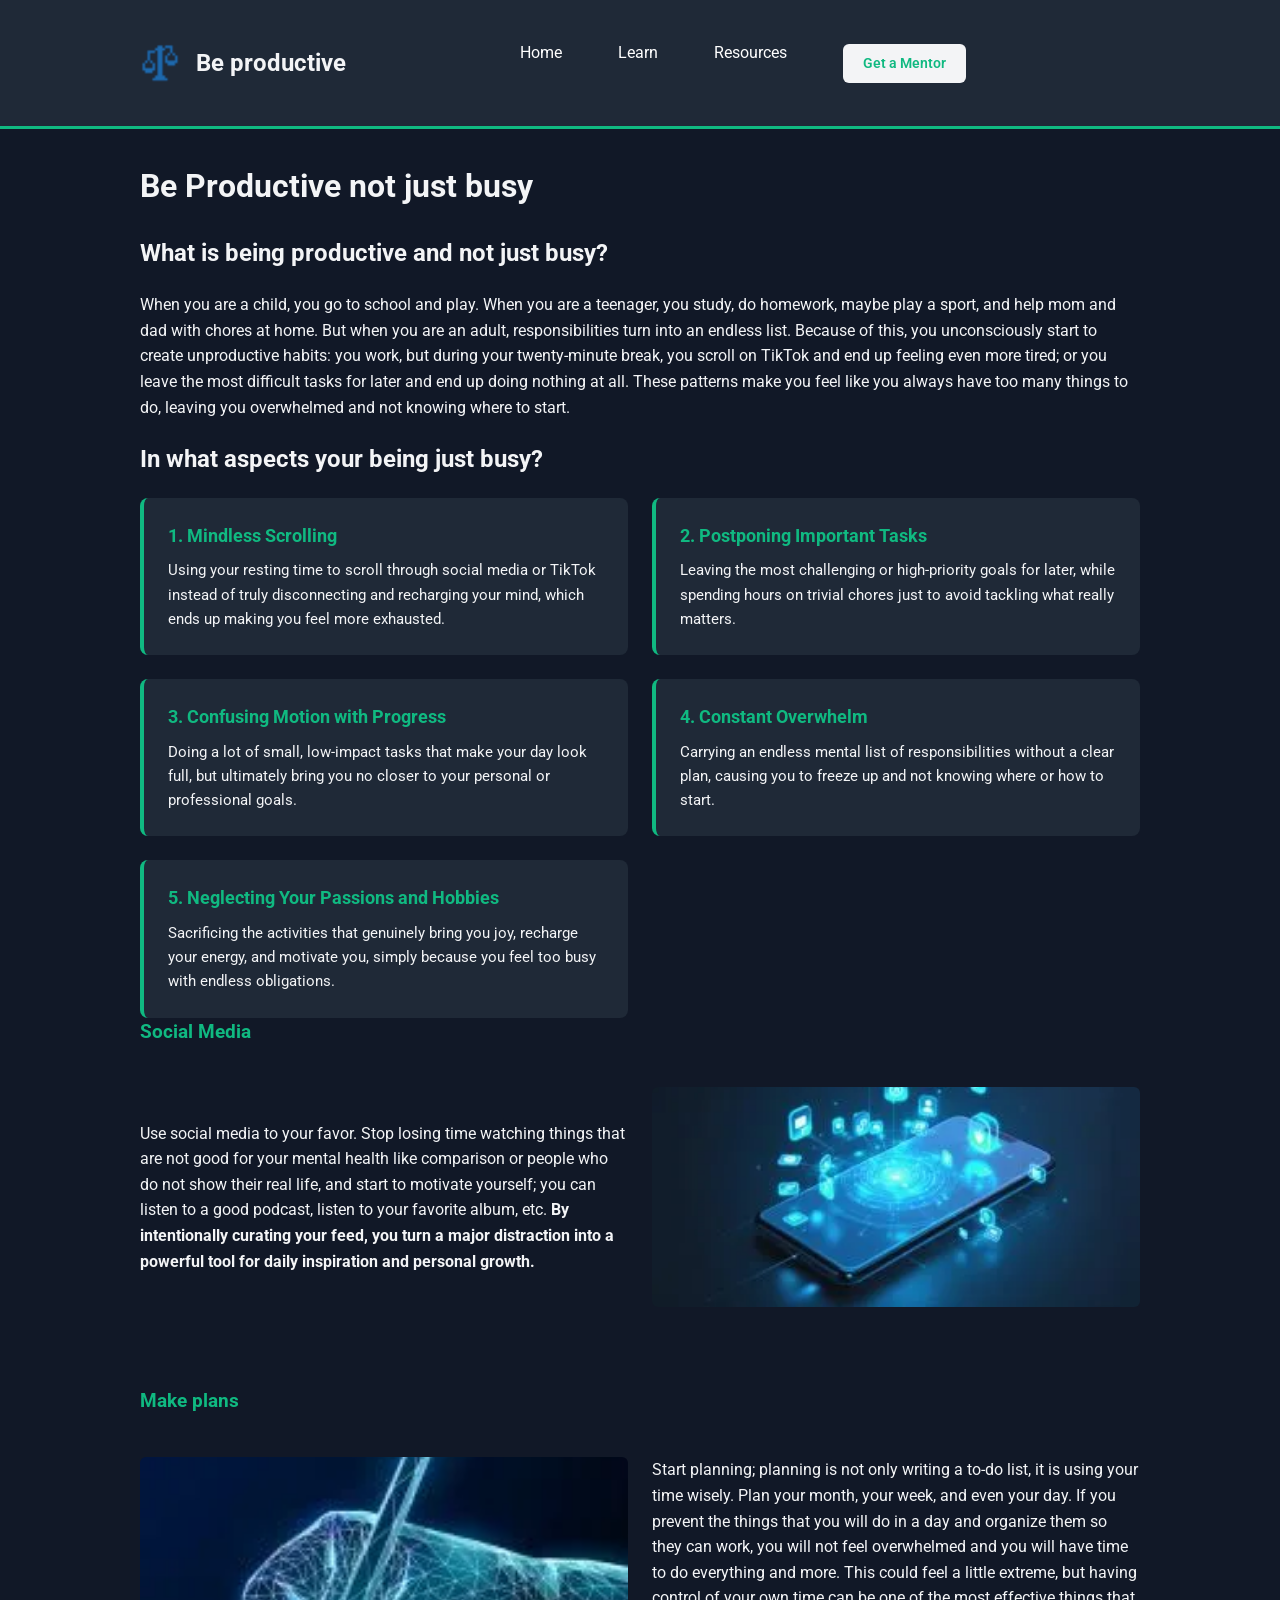
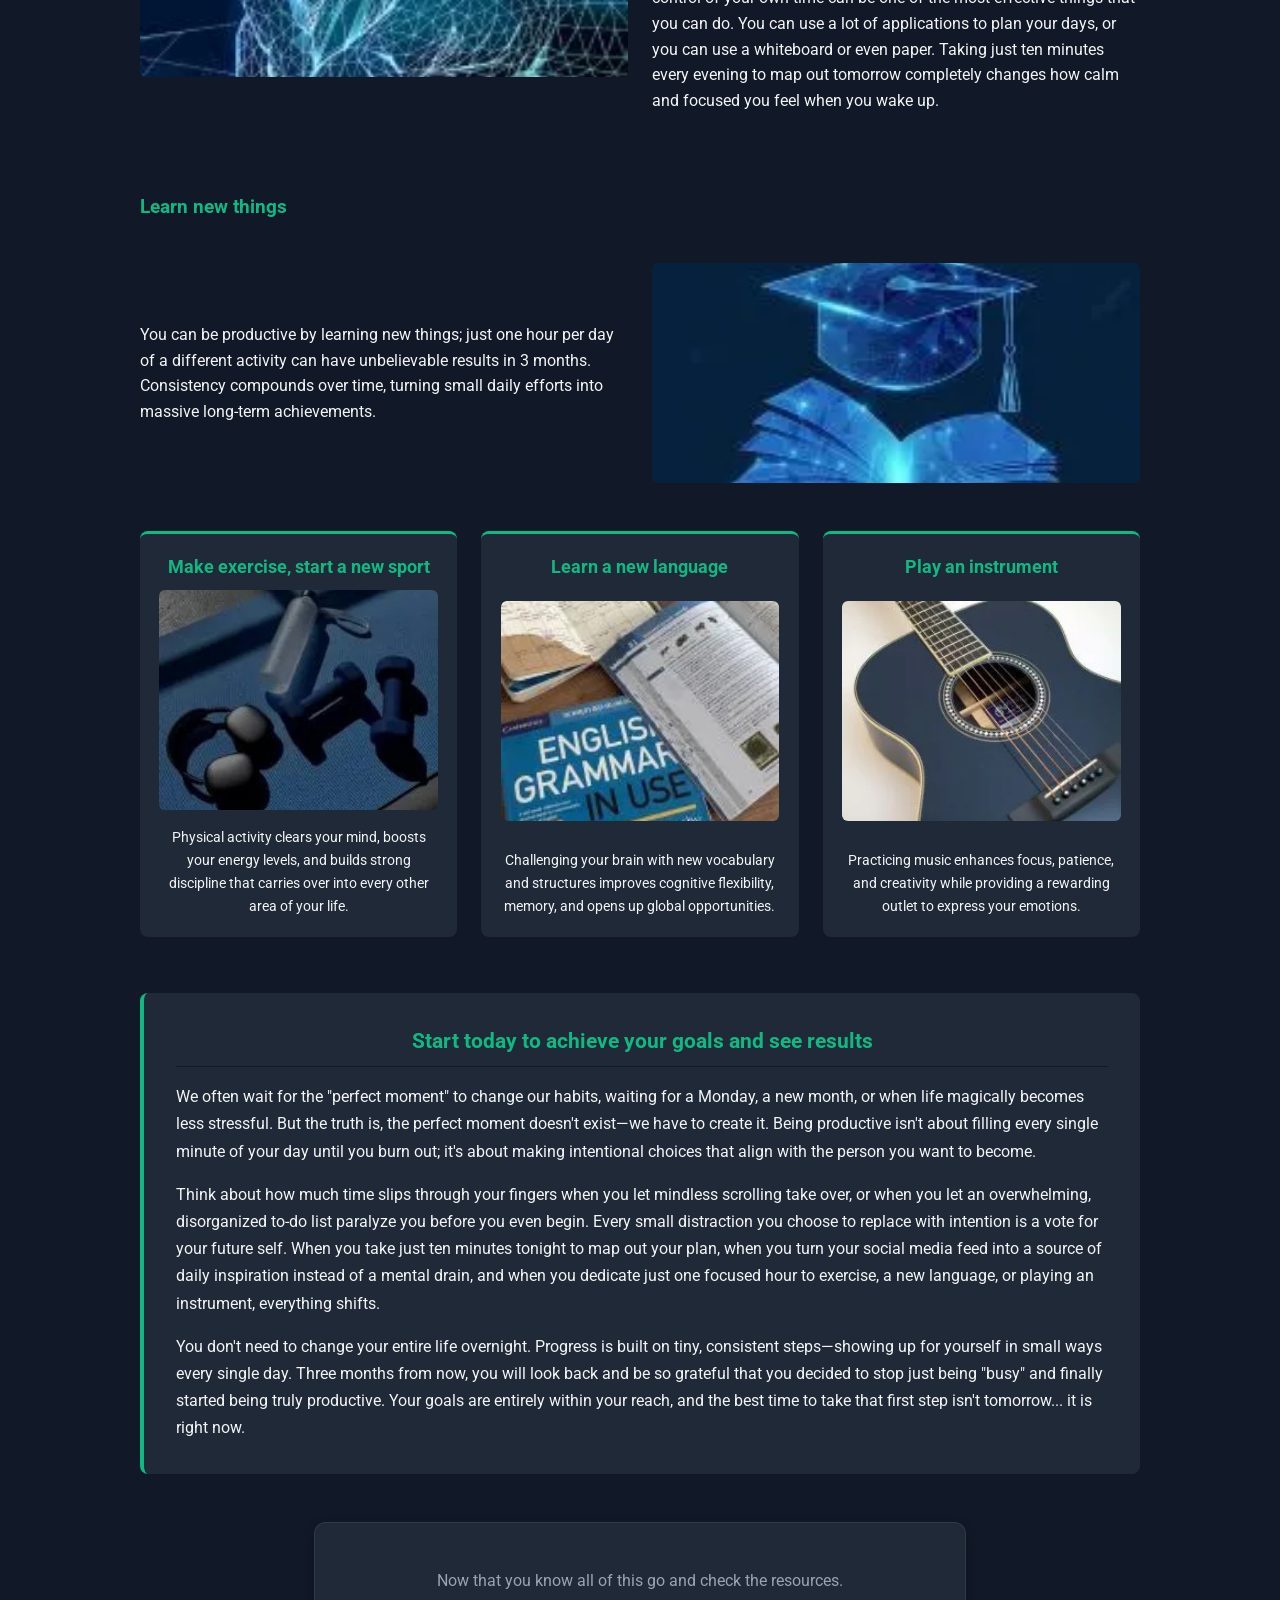
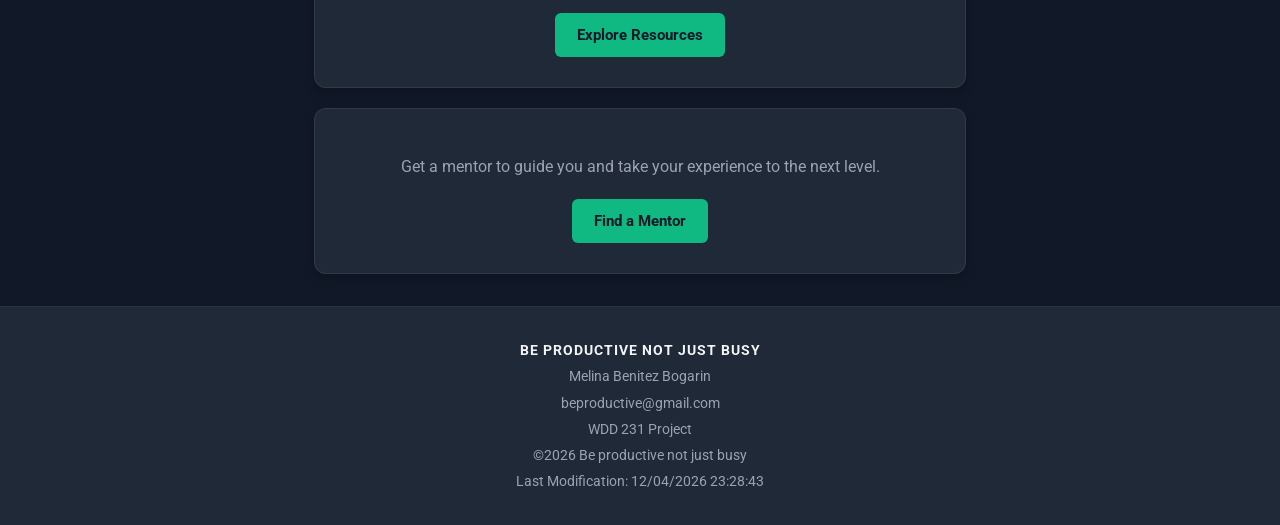
<file: final/learn.html>
<!DOCTYPE html>
<html lang="en-US">

<head>
    <meta charset="UTF-8">
    <meta name="viewport" content="width=device-width, initial-scale=1.0">
    <title>Learn - Be productive not just busy</title>
    <meta name="description" content="Here you will find nine different places that can help you in your next steps.">
    <meta name="author" content="Melina Benitez Bogarin">

    <link rel="stylesheet" href="styles/learn-small.css">
    <link rel="stylesheet" href="styles/learn-large.css">
    <link rel="stylesheet" href="styles/normalize.css">

    <script type="module" src="scripts/learn.js"></script>

    <link rel="preconnect" href="https://fonts.googleapis.com">
    <link rel="preconnect" href="https://fonts.gstatic.com" crossorigin>
    <link href="https://fonts.googleapis.com/css2?family=Roboto:wght@300;400;700&display=swap" rel="stylesheet">

    <link rel="icon" href="images/faviconp.ico">

    <meta property="og:title" content="Learn - Be productive not just busy">
    <meta property="og:description"
        content="Here you will find nine different places that can help you in your next steps.">
    <meta property="og:image"
        content="https://melinabenitezbogarin-cpu.github.io/wdd231/final/images/home-beproductive.jpg">
    <meta property="og:url" content="https://melinabenitezbogarin-cpu.github.io/wdd231/final/learn.html">

</head>

<body>
    <header>
        <div class="header-container">
            <div class="logo">
                <img src="images/faviconp.ico" alt="Balance">
                <div class="title">
                    <h2>Be productive</h2>
                </div>
            </div>

            <nav id="menu">
                <ul>
                    <li><a href="index.html">Home</a></li>
                    <li><a href="learn.html">Learn</a></li>
                    <li><a href="resources.html">Resources</a></li>
                    <li><a href="mentor.html" class="btn-mentor active">Get a Mentor</a></li>
                </ul>
            </nav>

            <div class="header-right">
                <button id="hamburger" aria-label="Toggle Navigation Menu">☰</button>
            </div>
        </div>
    </header>

    <main>
        <h1>Be Productive not just busy</h1>
        <section class="learn-section">
            <h2>What is being productive and not just busy?</h2>
            <p>When you are a child, you go to school and play. When you are a teenager, you study,
                do homework, maybe play a sport, and help mom and dad with chores at home. But when you are an adult,
                responsibilities turn into an endless list. Because of this, you unconsciously start to create
                unproductive habits:
                you work, but during your twenty-minute break, you scroll on TikTok and end up feeling even more tired;
                or you leave
                the most difficult tasks for later and end up doing nothing at all. These patterns make you feel like
                you always have
                too many things to do, leaving you overwhelmed and not knowing where to start.</p>
        </section>

        <section class="aspect-section">
            <h2>In what aspects your being just busy?</h2>
            <div class="aspects-grid">
            </div>
        </section>

        <article class="learn-item">
            <h3>Social Media</h3>
            <p>Use social media to your favor. Stop losing time watching things that are not good for your mental
                health like
                comparison or people who do not show their real life, and start to motivate yourself; you can listen
                to a good podcast,
                listen to your favorite album, etc.
                <strong>By intentionally curating your feed, you turn a major distraction into a powerful tool for
                    daily inspiration and personal growth.</strong>
            </p>
            <img src="images/socialmedia.webp" alt="Social media usage balance">
        </article>

        <article class="learn-item">
            <h3>Make plans</h3>
            <p>Start planning; planning is not only writing a to-do list, it is using your time wisely. Plan your
                month, your week,
                and even your day. If you prevent the things that you will do in a day and organize them so they can
                work, you will not feel
                overwhelmed and you will have time to do everything and more. This could feel a little extreme, but
                having control of your own
                time can be one of the most effective things that you can do. You can use a lot of applications to
                plan your days, or you can
                use a whiteboard or even paper.
                Taking just ten minutes every evening to map out tomorrow completely changes how calm and focused
                you feel when you wake up.</p>
            <img src="images/makeplans.webp" alt="Make Plans and write them">
        </article>

        <article class="learn-item">
            <h3>Learn new things</h3>
            <p>You can be productive by learning new things; just one hour per day of a different activity can have
                unbelievable results in 3 months.
                Consistency compounds over time, turning small daily efforts into massive long-term achievements.
            </p>

            <img src="images/learnnewthings.webp" alt="Learn New Things">

            <div class="learn-cards-container">
            </div>
        </article>


        <section class="learn-section motivation-section">
            <h2>Start today to achieve your goals and see results</h2>
            <div class="motivation-content">
                <p>
                    We often wait for the "perfect moment" to change our habits, waiting for a Monday, a new month, or
                    when life magically becomes
                    less stressful. But the truth is, the perfect moment doesn't exist—we have to create it. Being
                    productive isn't about filling
                    every single minute of your day until you burn out; it's about making intentional choices that align
                    with the person you want to
                    become.
                </p>
                <p>
                    Think about how much time slips through your fingers when you let mindless scrolling take over, or
                    when you let an overwhelming,
                    disorganized to-do list paralyze you before you even begin. Every small distraction you choose to
                    replace with intention is a vote
                    for your future self. When you take just ten minutes tonight to map out your plan, when you turn
                    your social media feed into a
                    source of daily inspiration instead of a mental drain, and when you dedicate just one focused hour
                    to exercise, a new language,
                    or playing an instrument, everything shifts.
                </p>
                <p>
                    You don't need to change your entire life overnight. Progress is built on tiny, consistent
                    steps—showing up for yourself in small
                    ways every single day. Three months from now, you will look back and be so grateful that you decided
                    to stop just being "busy" and
                    finally started being truly productive. Your goals are entirely within your reach, and the best time
                    to take that first step isn't
                    tomorrow... it is right now.
                </p>
            </div>
        </section>

        <section class="site-section start-section">
            <div class="cards-container">
                <div class="card">
                    <p>Now that you know all of this go and check the resources.</p>
                    <a href="resources.html" class="card-link">Explore Resources</a>
                </div>

                <div class="card">
                    <p>Get a mentor to guide you and take your experience to the next level.</p>
                    <a href="mentor.html" class="card-link">Find a Mentor</a>
                </div>
            </div>
        </section>

    </main>

    <footer>
        <div class="footer-content">
            <div class="footer-info">
                <h3>Be productive not just busy</h3>
                <p>Melina Benitez Bogarin</p>
                <p>beproductive@gmail.com</p>
                <p>WDD 231 Project</p>
                <p>&copy;<span id="currentyear"></span> Be productive not just busy</p>
                <p id="lastModified"></p>
            </div>
        </div>
    </footer>

</body>

</html>
</file>
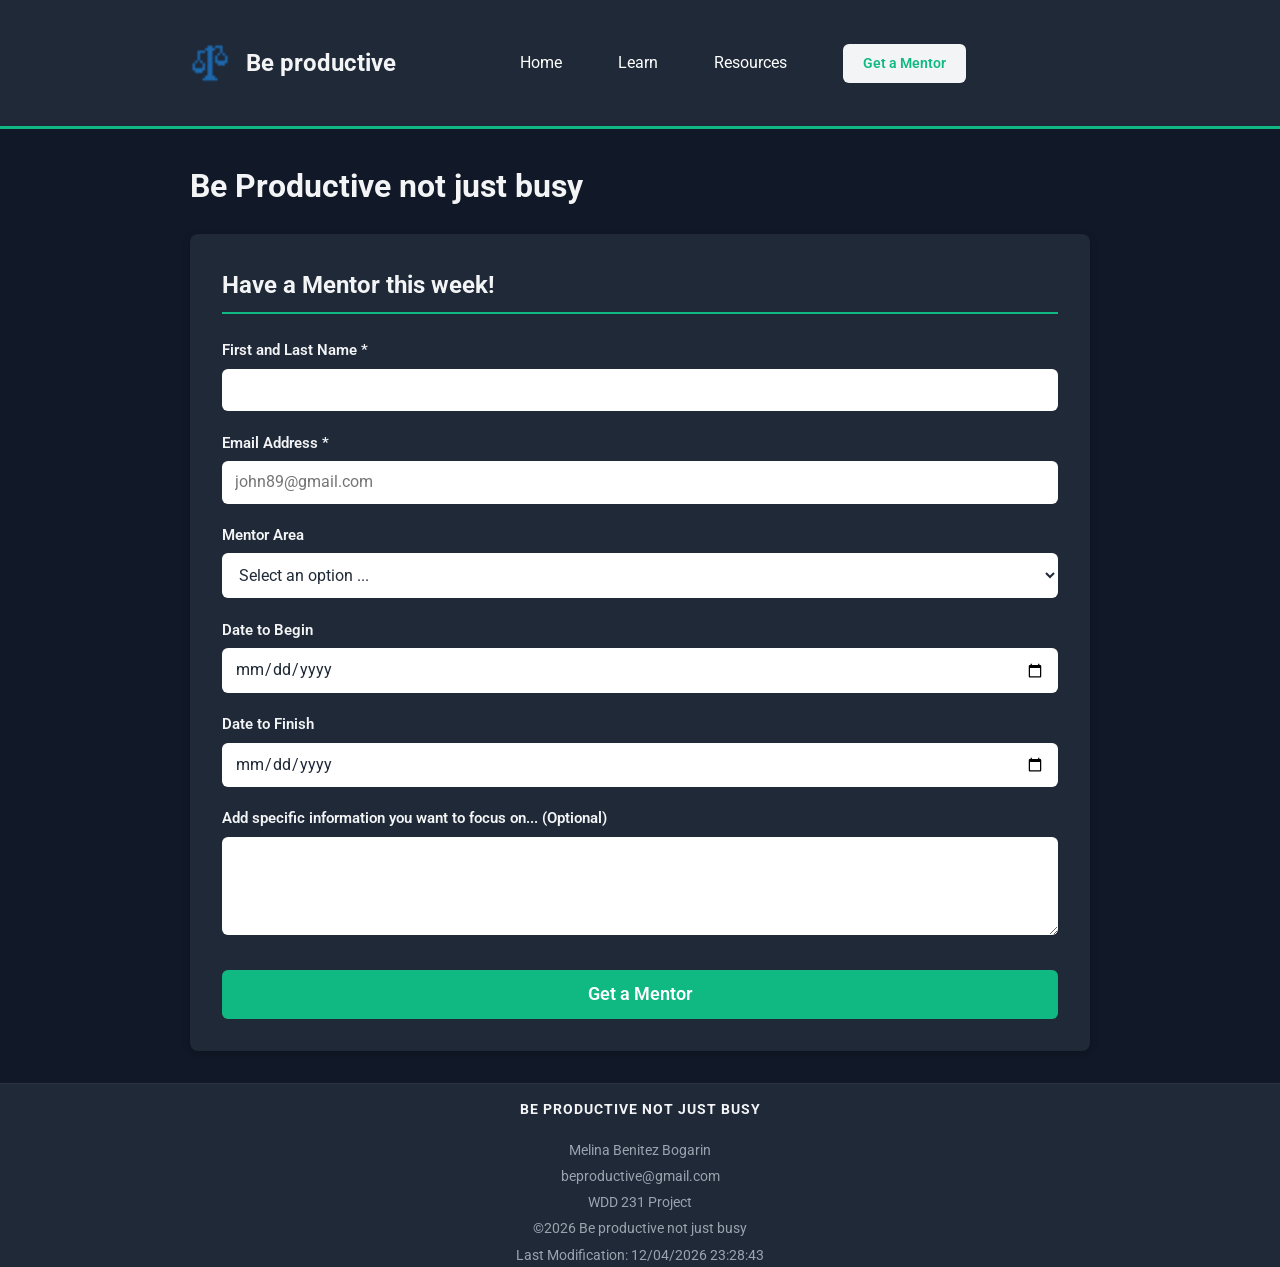
<file: final/mentor.html>
<!DOCTYPE html>
<html lang="en-US">

<head>
    <meta charset="UTF-8">
    <meta name="viewport" content="width=device-width, initial-scale=1.0">
    <title>Get a mentor - Be productive not just busy</title>
    <meta name="description" content="You can fill a form to get a mentor in this page">
    <meta name="author" content="Melina Benitez Bogarin">

    <link rel="preconnect" href="https://fonts.googleapis.com">
    <link rel="preconnect" href="https://fonts.gstatic.com" crossorigin>
    <link href="https://fonts.googleapis.com/css2?family=Roboto:wght@300;400;700&display=swap" rel="stylesheet">

    <link rel="icon" href="images/faviconp.ico">

    <link rel="stylesheet" href="styles/mentor-small.css">
    <link rel="stylesheet" href="styles/mentor-large.css">
    <link rel="stylesheet" href="styles/normalize.css">

    <script src="scripts/mentor.js" defer></script>

    <meta property="og:title" content="Get a mentor - Be productive not just busy">
    <meta property="og:description" content="You can fill a form to get a mentor in this page">
    <meta property="og:image"
        content="https://melinabenitezbogarin-cpu.github.io/wdd231/final/images/home-beproductive.jpg">
    <meta property="og:url" content="https://melinabenitezbogarin-cpu.github.io/wdd231/final/mentor.html">

</head>

<body>
    <header>
        <div class="header-container">
            <div class="logo">
                <img src="images/faviconp.ico" alt="Balance">
                <div class="title">
                    <h2>Be productive</h2>
                </div>
            </div>

            <nav id="menu">
                <ul>
                    <li><a href="index.html">Home</a></li>
                    <li><a href="learn.html">Learn</a></li>
                    <li><a href="resources.html">Resources</a></li>
                    <li><a href="mentor.html" class="btn-mentor active">Get a Mentor</a></li>
                </ul>
            </nav>

            <div class="header-right">
                <button id="hamburger" aria-label="Toggle Navigation Menu">☰</button>
            </div>
        </div>
    </header>
    <main>
        <h1>Be Productive not just busy</h1>
        <form action="mentorapplied.html" method="get" class="join-form">
            <h2>Have a Mentor this week!</h2>

            <div class="form-group">
                <label for="flname">First and Last Name *</label>
                <input type="text" id="flname" name="flname" required autocomplete="given-name"
                    title="Enter your first and last name">
            </div>

            <div class="form-group">
                <label for="email">Email Address *</label>
                <input type="email" id="email" name="email" required autocomplete="email" placeholder="john89@gmail.com"
                    title="Enter a valid email address">
            </div>

            <div class="form-group">
                <label for="option-select">Mentor Area</label>
                <select name="option" id="option-select" required>
                    <option value="" disabled selected>Select an option ...</option>
                </select>
            </div>

            <div class="form-group">
                <label for="start-date">Date to Begin</label>
                <input type="date" id="start-date" name="startDate" required>
            </div>

            <div class="form-group">
                <label for="finish-date">Date to Finish</label>
                <input type="date" id="finish-date" name="finishDate" required>
            </div>

            <div class="form-group">
                <label for="written-review">Add specific information you want to focus on... <span
                        class="optional">(Optional)</span></label>
                <textarea name="writtenReview" id="written-review" rows="4"></textarea>
            </div>
            <input type="submit" value="Get a Mentor" class="submit-btn">
        </form>
    </main>
    <footer>
        <div class="footer-content">
            <div class="footer-info">
                <h3>Be productive not just busy</h3>
                <p>Melina Benitez Bogarin</p>
                <p>beproductive@gmail.com</p>
                <p>WDD 231 Project</p>
                <p>&copy;<span id="currentyear"></span> Be productive not just busy</p>
                <p id="lastModified"></p>
            </div>
        </div>
    </footer>
</body>

</html>
</file>
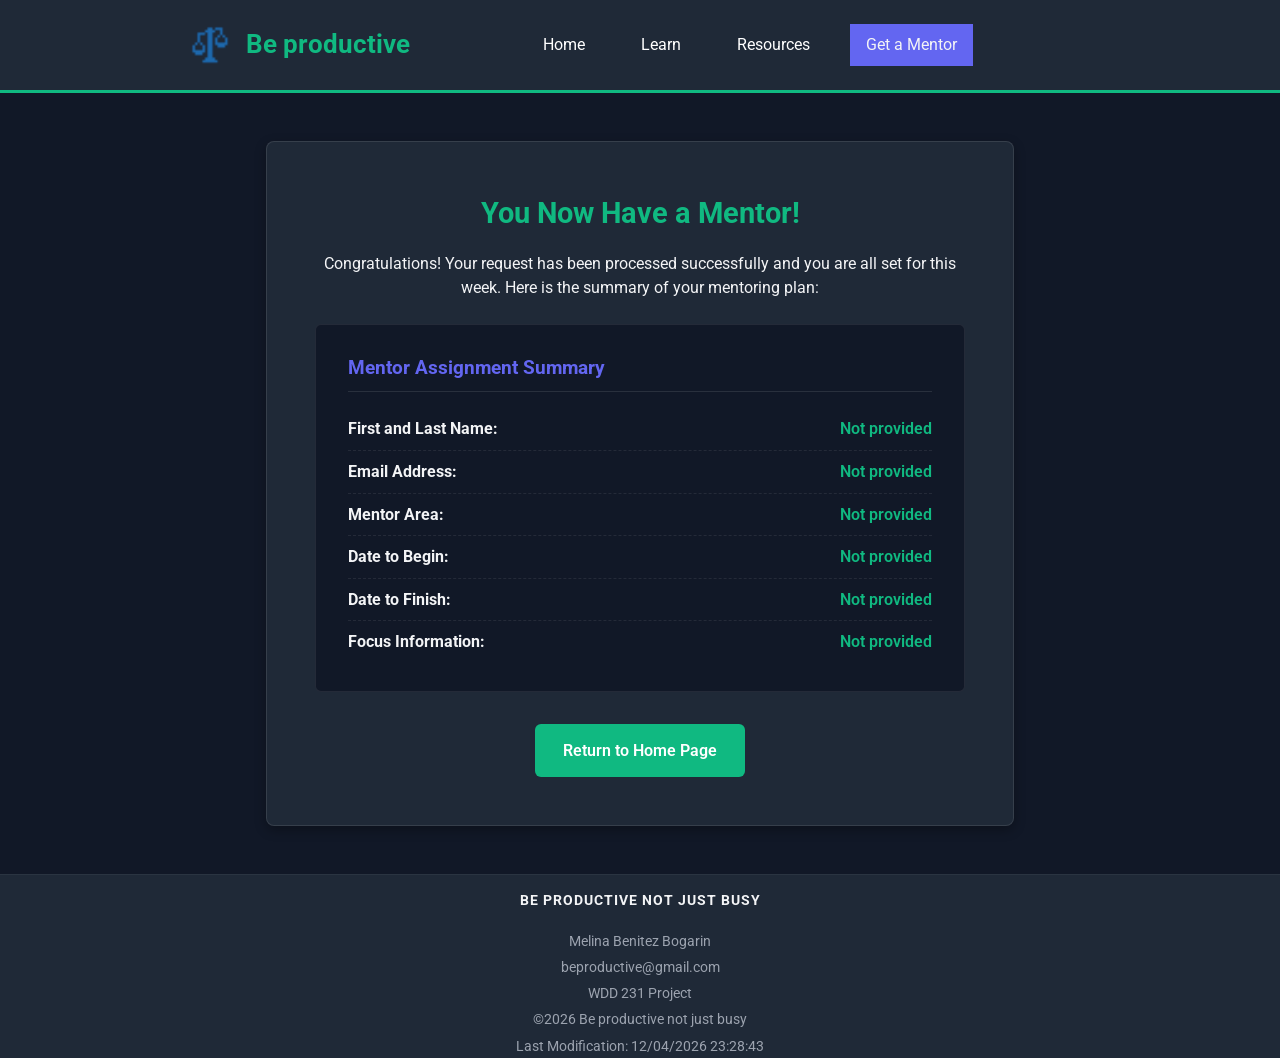
<file: final/mentorapplied.html>
<!DOCTYPE html>
<html lang="en-US">

<head>
    <meta charset="UTF-8">
    <meta name="viewport" content="width=device-width, initial-scale=1.0">
    <title>You Have a Mentor! - Be productive not just busy</title>
    <meta name="description" content="Confirmation that you have successfully secured a mentor.">
    <meta name="author" content="Melina Benitez Bogarin">

    <link rel="preconnect" href="https://fonts.googleapis.com">
    <link rel="preconnect" href="https://fonts.gstatic.com" crossorigin>
    <link href="https://fonts.googleapis.com/css2?family=Roboto:wght@300;400;700&display=swap" rel="stylesheet">

    <link rel="icon" href="images/faviconp.ico">

    <link rel="stylesheet" href="styles/mentor-small.css">
    <link rel="stylesheet" href="styles/mentor-large.css">
    <link rel="stylesheet" href="styles/normalize.css">

    <script src="scripts/mentorapplied.js" defer></script>
</head>

<body>
    <header>
        <div class="header-container">
            <div class="logo">
                <img src="images/faviconp.ico" alt="Balance">
                <div class="title">
                    <h1>Be productive</h1>
                </div>
            </div>

            <nav id="menu">
                <ul>
                    <li><a href="index.html">Home</a></li>
                    <li><a href="learn.html">Learn</a></li>
                    <li><a href="resources.html">Resources</a></li>
                    <li><a href="mentor.html" class="active">Get a Mentor</a></li>
                </ul>
            </nav>

            <div class="header-right">
                <button id="hamburger" aria-label="Toggle Navigation Menu">☰</button>
            </div>
        </div>
    </header>

    <main class="applied-container">
        <h2>You Now Have a Mentor!</h2>
        <p>Congratulations! Your request has been processed successfully and you are all set for this week. Here is the
            summary of your mentoring plan:</p>

        <section class="submitted-data">
            <h3>Mentor Assignment Summary</h3>
            <ul>
                <li><strong>First and Last Name:</strong> <span id="display-flname"></span></li>
                <li><strong>Email Address:</strong> <span id="display-email"></span></li>
                <li><strong>Mentor Area:</strong> <span id="display-product"></span></li>
                <li><strong>Date to Begin:</strong> <span id="display-startdate"></span></li>
                <li><strong>Date to Finish:</strong> <span id="display-finishdate"></span></li>
                <li><strong>Focus Information:</strong> <span id="display-review"></span></li>
            </ul>
        </section>

        <a href="index.html" class="home-btn">Return to Home Page</a>
    </main>

    <footer>
        <div class="footer-content">
            <div class="footer-info">
                <h3>Be productive not just busy</h3>
                <p>Melina Benitez Bogarin</p>
                <p>beproductive@gmail.com</p>
                <p>WDD 231 Project</p>
                <p>&copy;<span id="currentyear"></span> Be productive not just busy</p>
                <p id="lastModified"></p>
            </div>
        </div>
    </footer>
</body>

</html>
</file>
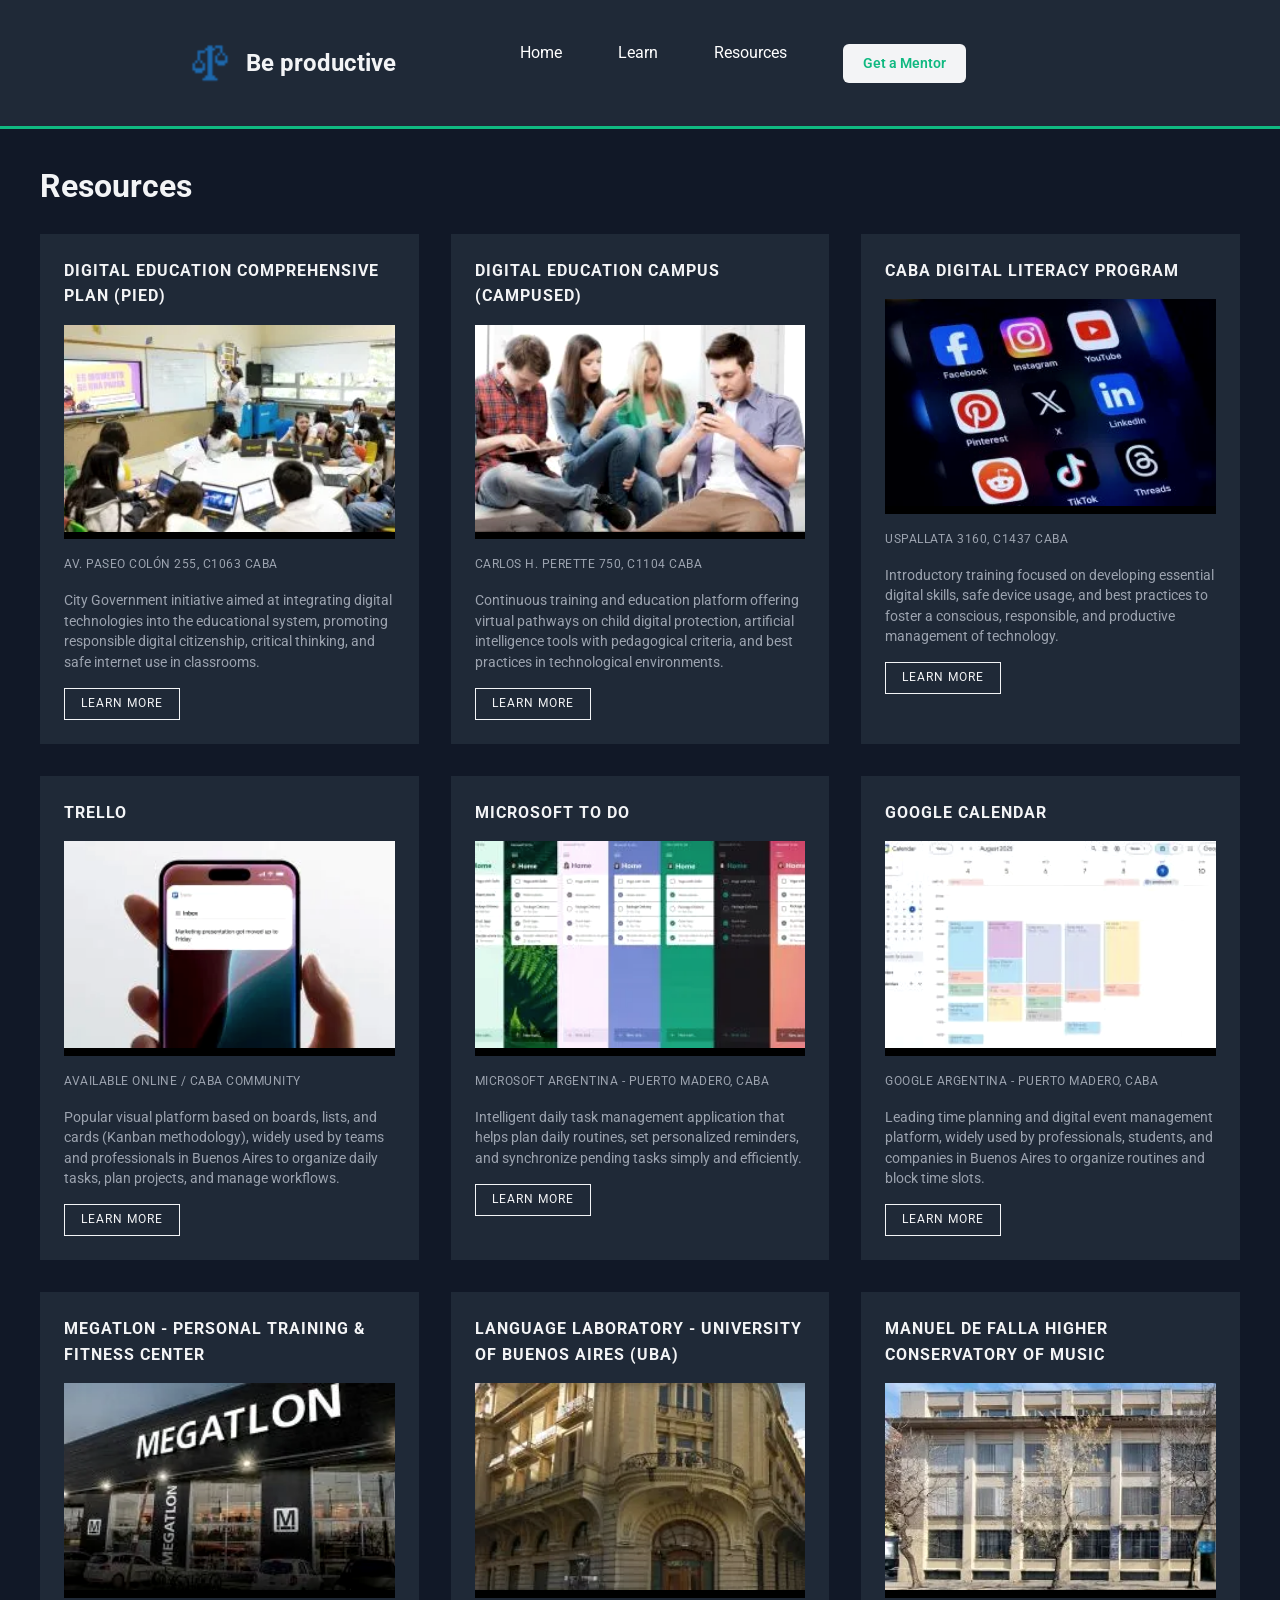
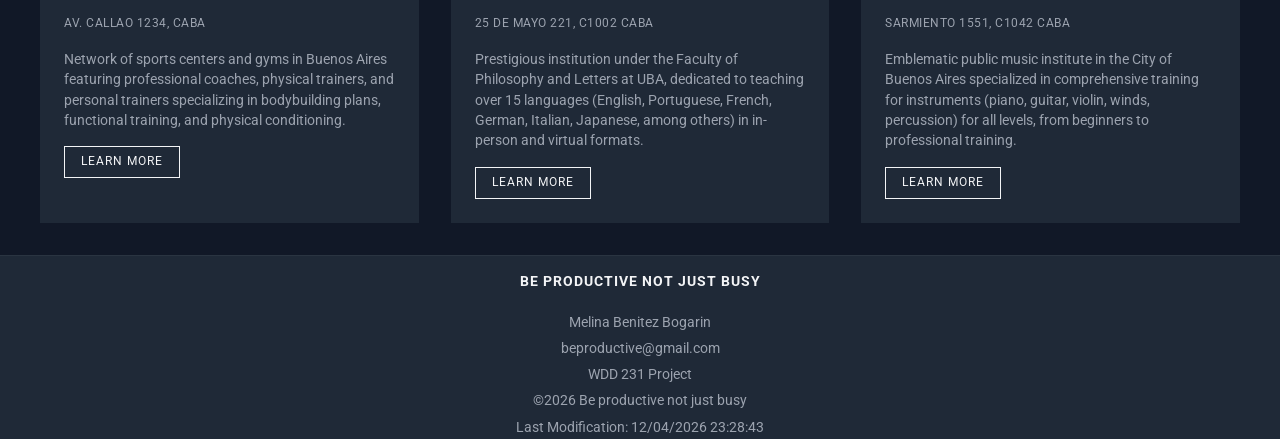
<file: final/resources.html>
<!DOCTYPE html>
<html lang="en-US">

<head>
    <meta charset="UTF-8">
    <meta name="viewport" content="width=device-width, initial-scale=1.0">
    <title>Resources - Be productive not just busy</title>
    <meta name="description" content="Here you will find nine different places that can help you in your next steps.">
    <meta name="author" content="Melina Benitez Bogarin">

    <link rel="stylesheet" href="styles/resources-small.css">
    <link rel="stylesheet" href="styles/resources-medium.css">
    <link rel="stylesheet" href="styles/resources-large.css">
    <link rel="stylesheet" href="styles/normalize.css">

    <script src="scripts/resources.js" type="module"></script>

    <link rel="preconnect" href="https://fonts.googleapis.com">
    <link rel="preconnect" href="https://fonts.gstatic.com" crossorigin>
    <link href="https://fonts.googleapis.com/css2?family=Roboto:wght@300;400;700&display=swap" rel="stylesheet">

    <link rel="icon" href="images/faviconp.ico">

    <meta property="og:title" content="Resources - Be productive not just busy">
    <meta property="og:description"
        content="Here you will find nine different places that can help you in your next steps.">
    <meta property="og:image"
        content="https://melinabenitezbogarin-cpu.github.io/wdd231/final/images/home-beproductive.jpg">
    <meta property="og:url" content="https://melinabenitezbogarin-cpu.github.io/wdd231/final/resources.html">
</head>

<body>
    <header>
        <div class="header-container">
            <div class="logo">
                <img src="images/faviconp.ico" alt="Balance">
                <div class="title">
                    <h2>Be productive</h2>
                </div>
            </div>

            <nav id="menu">
                <ul>
                    <li><a href="index.html">Home</a></li>
                    <li><a href="learn.html">Learn</a></li>
                    <li><a href="resources.html">Resources</a></li>
                    <li><a href="mentor.html" class="btn-mentor active">Get a Mentor</a></li>
                </ul>
            </nav>

            <div class="header-right">
                <button id="hamburger" aria-label="Toggle Navigation Menu">☰</button>
            </div>
        </div>
    </header>
    <main>
        <h1>Resources</h1>
        <div id="resources-container"></div>
    </main>
    <footer>
        <div class="footer-content">
            <div class="footer-info">
                <h3>Be productive not just busy</h3>
                <p>Melina Benitez Bogarin</p>
                <p>beproductive@gmail.com</p>
                <p>WDD 231 Project</p>
                <p>&copy;<span id="currentyear"></span> Be productive not just busy</p>
                <p id="lastModified"></p>
            </div>
        </div>
    </footer>
</body>

</html>
</file>
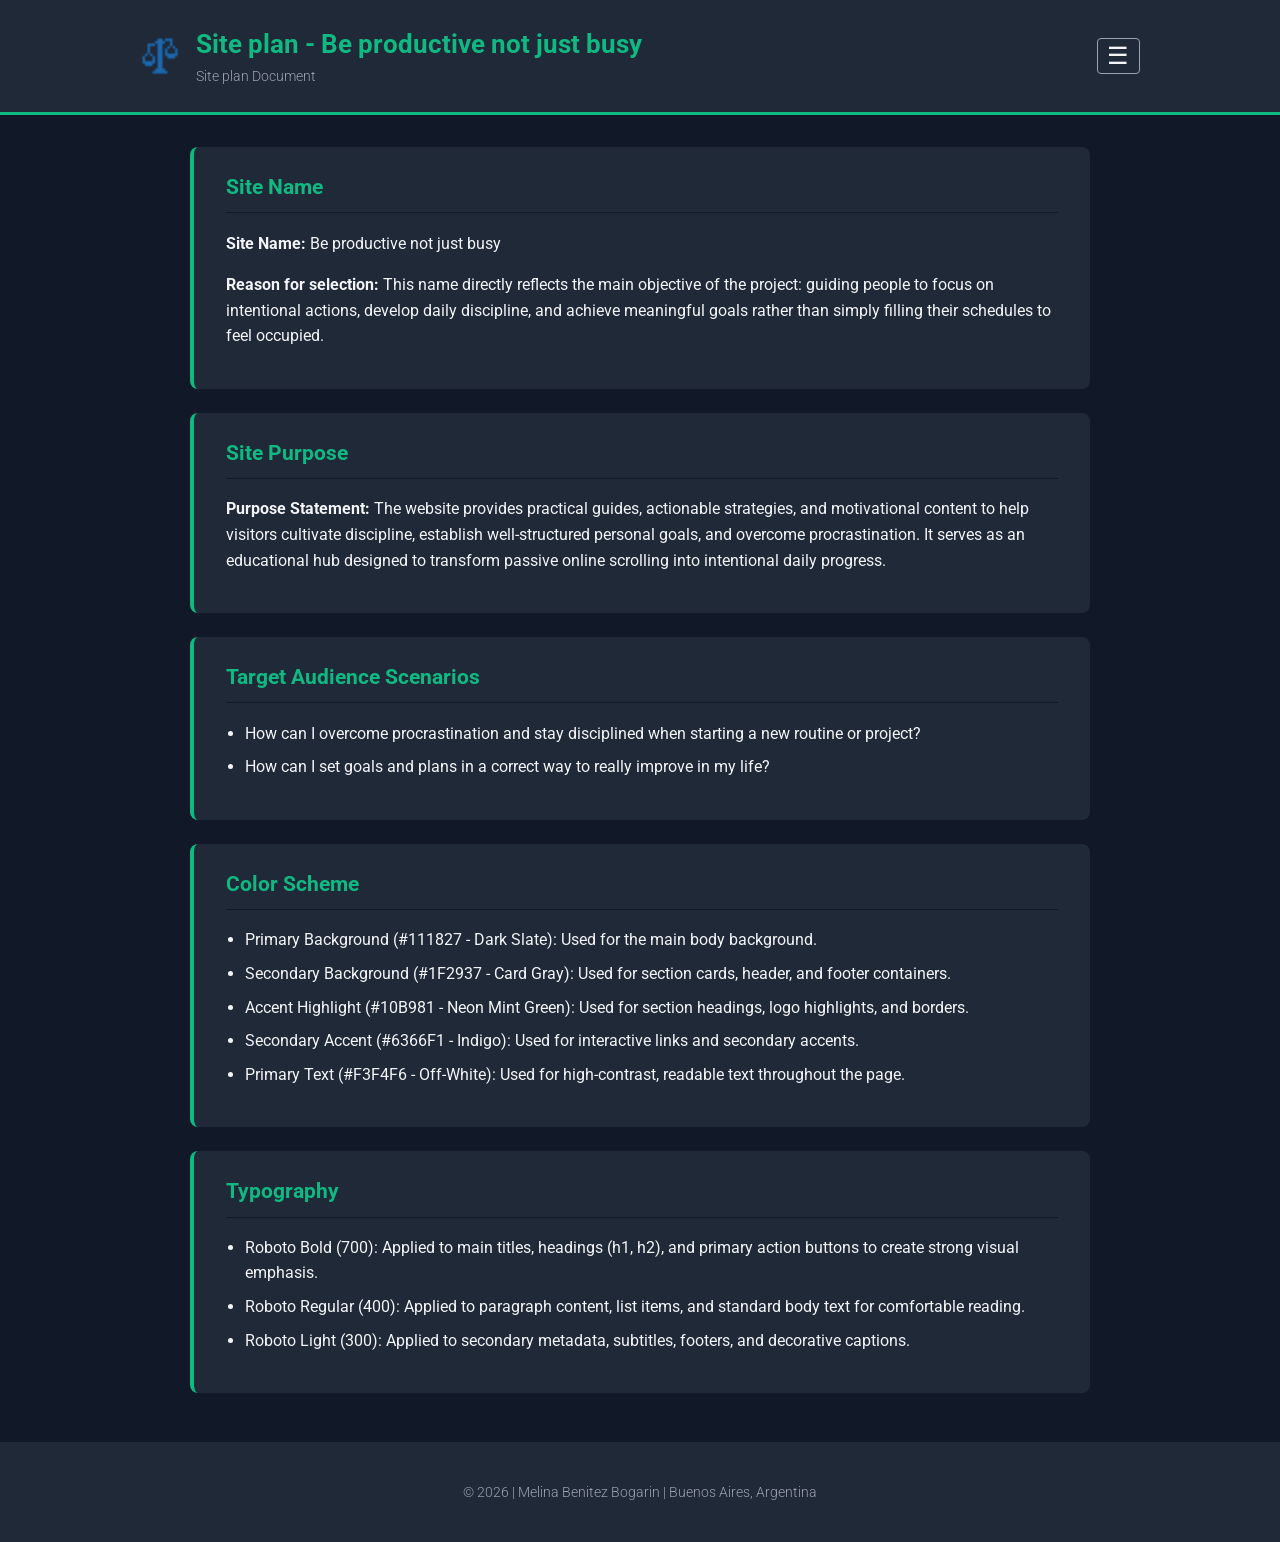
<file: project/siteplan.html>
<!DOCTYPE html>
<html lang="en-US">

<head>
    <meta charset="UTF-8">
    <meta name="viewport" content="width=device-width, initial-scale=1.0">
    <title>Site plan- Be productive not just busy</title>
    <meta name="description"
        content="This page will help people to have disciple, learn how to make good goals and plans,and stop procrastinating.">
    <meta name="author" content="Melina Benitez Bogarin">

    <link rel="icon" href="images/faviconp.ico">

    <link rel="stylesheet" href="styles/site-plan.css">

    <link rel="preconnect" href="https://fonts.googleapis.com">
    <link rel="preconnect" href="https://fonts.gstatic.com" crossorigin>
    <link href="https://fonts.googleapis.com/css2?family=Roboto:wght@300;400;700&display=swap" rel="stylesheet">

    <meta property="og:title" content="Site plan- Be productive not just busy">
    <meta property="og:description"
        content="This page will help people to have disciple, learn how to make good goals and plans,and stop procrastinating.">
</head>

<body>
    <header>
        <div class="header-container">
            <div class="logo">
                <img src="images/faviconp.ico" alt="Balance">
                <div class="title">
                    <h1>Site plan - Be productive not just busy</h1>
                    <p>Site plan Document</p>
                </div>
            </div>
            <button id="hamburger" aria-label="Toggle Navigation Menu">☰</button>
        </div>
    </header>
    <main>
        <section class="site-section">
            <h2>Site Name</h2>
            <p><strong>Site Name:</strong> Be productive not just busy</p>
            <p>
                <strong>Reason for selection:</strong> This name directly reflects the main objective of the project:
                guiding people to focus on intentional actions, develop daily discipline, and achieve meaningful goals
                rather than simply filling their schedules to feel occupied.
            </p>
        </section>

        <section class="site-section">
            <h2>Site Purpose</h2>
            <p>
                <strong>Purpose Statement:</strong> The website provides practical guides, actionable strategies, and
                motivational content
                to help visitors cultivate discipline, establish well-structured personal goals, and overcome
                procrastination.
                It serves as an educational hub designed to transform passive online scrolling into intentional daily
                progress.
            </p>
        </section>

        <section class="site-section">
            <h2>Target Audience Scenarios</h2>
            <ul>
                <li>How can I overcome procrastination and stay disciplined when starting a new routine or project?</li>
                <li>How can I set goals and plans in a correct way to really improve in my life?</li>
            </ul>
        </section>

        <section class="site-section">
            <h2> Color Scheme</h2>
            <ul>
                <li>Primary Background (#111827 - Dark Slate): Used for the main body background.</li>
                <li>Secondary Background (#1F2937 - Card Gray): Used for section cards, header, and footer containers.
                </li>
                <li>Accent Highlight (#10B981 - Neon Mint Green): Used for section headings, logo highlights, and
                    borders.</li>
                <li>Secondary Accent (#6366F1 - Indigo): Used for interactive links and secondary accents.</li>
                <li>Primary Text (#F3F4F6 - Off-White): Used for high-contrast, readable text throughout the page.</li>
            </ul>
        </section>

        <section class="site-section">
            <h2>Typography</h2>
            <ul>
                <li>Roboto Bold (700): Applied to main titles, headings (h1, h2), and primary action buttons to create
                    strong visual emphasis.</li>
                <li>Roboto Regular (400): Applied to paragraph content, list items, and standard body text for
                    comfortable reading.</li>
                <li>Roboto Light (300): Applied to secondary metadata, subtitles, footers, and decorative captions.</li>
            </ul>
        </section>
    </main>
    <footer>
        <p>&copy; 2026 | Melina Benitez Bogarin | Buenos Aires, Argentina</p>
    </footer>
</body>

</html>
</file>
<file: styles/mypage.css>
@import url('https://fonts.googleapis.com/css2?family=Roboto:wght@400;700&display=swap');

* {
    margin: 0;
    padding: 0;
    box-sizing: border-box;
}

body {
    font-family: 'Roboto', sans-serif;
    background-color: blanchedalmond;
    max-width: 100%;
    margin: 0 auto;
    color: var(--text-color);
    background: var(--white);
}

:root {
    --primary-color: #3b3b3b;
    --secondary-color: #a9df94c2;
    --accent-color: #ec9d90ea;
    --border-color: #bcc3ca;
    --text-color: #202020;
    --white: #FFFFFF;

}


header {
    display: grid;
    grid-template-columns: auto 1fr auto;
    align-items: center;
    gap: 1rem;
    padding: 1rem;
    background-color: var(--secondary-color);
}

header svg.logo {
    width: 36px;
    height: 36px;
    color: var(--primary-color);
}

header #course-title {
    font-size: 1.25rem;
    font-weight: bold;
    color: var(--primary-color);
    text-align: left;
}


header span:first-of-type {
    font-size: 1.5rem;
    font-weight: bold;
}

.hamburger::before {
    content: "\2630";
}

.hamburger {
    background: none;
    border: none;
    font-size: 2rem;
    cursor: pointer;
    color: var(--primary-color);
}

header nav {
    grid-column: 1 / 4;
    display: flex;
    background: var(--primary-color);
}

header nav a {
    flex: 1;
    text-align: center;
    text-decoration: none;
    color: white;
    padding: 1rem;
    font-weight: bold;
}

header nav a:hover {
    background: var(--accent-color);
    color: var(--primary-color);
}


main {
    display: grid;
    grid-template-columns: 2fr 1fr;
    gap: 1rem;
    padding: 1rem;
    background: rgb(222, 215, 255);
}

main h1 {
    grid-column: 1 / 3;
    margin-bottom: .5rem;
    color: var(--primary-color);
}

.tags img {
    width: 220px;
    height: auto;
    border-radius: 8px;
    display: block;
    margin: 1.5rem auto;
}


.tags,
main section:nth-of-type(2),
main section:nth-of-type(3) {
    border: 1px solid var(--border-color);
    background: white;
}


.tags h2,
main section:nth-of-type(2) h2,
main section:nth-of-type(3) h2 {
    background: var(--accent-color);
    color: var(--primary-color);
    text-align: center;
    padding: .75rem;
}

.tags p {
    padding: 1rem;
    line-height: 1.6;
}

main section:nth-of-type(3) {
    grid-column: 1 / 3;
}

.curses-buttoms {
    display: grid;
    grid-template-columns: repeat(3, 1fr);
    gap: .75rem;
    padding: 1rem;
}

button {
    padding: .8rem;
    border: 1px solid var(--border-color);
    background: var(--secondary-color);
    color: var(--primary-color);
    cursor: pointer;
    font-weight: bold;
    border-radius: 4px;
}

button:hover {
    background-color: var(--accent-color);
}

.courses-buttoms button.active {
    background-color: var(--primary-color);
    color: var(--white);
}
.courses-container {
    display: grid;
    grid-template-columns: repeat(auto-fit, minmax(200px, 1fr));
    gap: 1rem;
    padding: 1rem;
}

.course-card {
    padding: 1rem;
    border-radius: 6px;
    text-align: center;
    font-weight: bold;
}

.course-card.incomplete {
    background-color: #d4edda;
    border: 2px solid var(--border-color);
    color: var(--text-color);
}

.course-card.completed {
    background-color: #e2e3e5;
    border: 2px solid var(--primary-color);
    color: var(--primary-color);
}


.credits-info {
    text-align: center;
    font-weight: bold;
    font-size: 1.1rem;
    padding: 1rem;
    color: var(--primary-color);
}

footer {
    margin-top: 2rem;
    background: var(--secondary-color);
    text-align: center;
    padding: 1.5rem;
}

footer p {
    margin: .3rem 0;
}

footer nav a {
    text-decoration: none;
    color: var(--primary-color);
    font-weight: bold;
}

footer nav a:hover {
    color: var(--accent-color)
}

@media (max-width: 600px) {
    main {
        grid-template-columns: 1fr;
    }

    main h1,
    main section:nth-of-type(3) {
        grid-column: 1 / 2;
    }

    header nav {
        display: none;
        flex-direction: column;
    }

    header nav.open {
        display: flex;
    }
}
</file>
<file: chamber/styles/home-small.css>
:root {
  --primary-color: #001f35;
  --secondary-color: #75aadb;
  --accent-color: #f59e0b;
  --background-color: #f8fafc;
  --card-background: #ffffff;
  --text-color: #1e293b;
  --border-color: #cbd5e1;
}

* {
  box-sizing: border-box;
  margin: 0;
  padding: 0;
}

body {
  font-family: Arial, Helvetica, sans-serif;
  background-color: var(--background-color);
  color: var(--text-color);
  line-height: 1.5;
}

header {
  background-color: var(--primary-color);
  color: #ffffff;
}

.header-container {
  display: flex;
  align-items: center;
  justify-content: space-between;
  padding: 1rem;
}

.logo {
  display: flex;
  align-items: center;
  gap: 0.75rem;
}

.logo img {
  width: 45px;
  height: 45px;
}

.title h1 {
  font-size: 2.2rem;
  margin: 0;
}

.title p {
  font-size: 1.2rem;
  color: var(--secondary-color);
  margin: 0;
}

#hamburger {
  background: none;
  border: none;
  color: #ffffff;
  font-size: 2rem;
  cursor: pointer;
}

nav {
  display: none;
  background-color: #001f35;
}

nav.open {
  display: block;
}

nav ul {
  list-style: none;
}

nav a {
  display: block;
  padding: 0.75rem 1.5rem;
  color: #ffffff;
  text-decoration: none;
  border-top: 1px solid rgba(255, 255, 255, 0.1);
}

nav a:hover,
nav a.active {
  background-color: var(--secondary-color);
  color: var(--primary-color);
}

main {
  padding: 1rem;
  max-width: 1200px;
  margin: 0 auto;
}


.hero {
  position: relative;
  margin-bottom: 1.5rem;
  border-radius: 8px;
  overflow: hidden;
  box-shadow: 0 4px 6px rgba(0, 0, 0, 0.1);
}

.hero img {
  width: 100%;
  height: auto;
  display: block;
  object-fit: cover;
  max-height: 400px;
}

.cta-btn {
  position: absolute;
  top: 75%;
  left: 50%;
  transform: translate(-50%, -50%);
  background-color: var(--accent-color);
  color: var(--primary-color);
  padding: 0.8rem 1.6rem;
  font-weight: bold;
  font-size: 1.1rem;
  text-decoration: none;
  border-radius: 5px;
  box-shadow: 0 4px 8px rgba(0, 0, 0, 0.3);
  transition: background-color 0.3s ease, transform 0.2s ease;
  white-space: nowrap;
}

.cta-btn:hover {
  background-color: #d97706;
  transform: translate(-50%, -50%) scale(1.05);
}

.home-grid {
  display: grid;
  grid-template-columns: 1fr;
  gap: 1.25rem;
}

.card {
  background-color: var(--card-background);
  border: 1px solid var(--border-color);
  border-radius: 8px;
  padding: 1.25rem;
  box-shadow: 0 2px 4px rgba(0, 0, 0, 0.05);
}

.card h2 {
  color: var(--primary-color);
  margin-bottom: 0.75rem;
  border-bottom: 2px solid var(--secondary-color);
  padding-bottom: 0.3rem;
  font-size: 1.25rem;
}

.weather #current-weather {
  display: flex;
  align-items: center;
  gap: 1rem;
  margin-bottom: 1rem;
}

.weather #current-weather img {
  width: 50px;
  height: 50px;
}

.weather h3 {
  font-size: 1rem;
  color: var(--primary-color);
  margin: 0.75rem 0 0.25rem 0;
}

.spotlights-wrapper {
  display: grid;
  grid-template-columns: 1fr;
  gap: 1rem;
}

.spotlight-card {
  border: 1px solid var(--border-color);
  border-radius: 6px;
  padding: 1rem;
  text-align: center;
  background-color: #fafafa;
}

.spotlight-card h3 {
  color: var(--primary-color);
  margin-bottom: 0.5rem;
}

.spotlight-card img {
  width: 90px;
  height: 90px;
  object-fit: contain;
  margin: 0.5rem 0;
}

.spotlight-card p {
  font-size: 0.85rem;
  margin-bottom: 0.3rem;
}

.spotlight-card a {
  color: var(--primary-color);
  font-weight: bold;
  text-decoration: underline;
}

footer {
  background-color: var(--primary-color);
  color: #ffffff;
  padding: 1.5rem 1rem;
  margin-top: 2rem;
}

.footer-content {
  display: flex;
  flex-direction: column;
  gap: 1.5rem;
  max-width: 1200px;
  margin: 0 auto;
}

.footer-info p,
.footer-dev p {
  font-size: 0.85rem;
  margin-bottom: 0.2rem;
}
</file>
<file: chamber/styles/home-larger.css>
@media (min-width: 768px) {

    #hamburger {
        display: none;
    }

    nav {
        display: block;
    }

    nav ul {
        display: flex;
        justify-content: flex-end;
    }

    nav a {
        border-top: none;
        padding: 1rem 1.5rem;
    }

    .home-grid {
        grid-template-columns: 2fr 1fr;
    }

    .events {
        grid-column: 1;
    }

    .weather {
        grid-column: 2;
    }

    .spotlights {
        grid-column: span 2;
    }

    .spotlights-wrapper {
        grid-template-columns: repeat(3, 1fr);
    }

    .footer-content {
        flex-direction: row;
        justify-content: space-between;
    }
}
</file>
<file: final/styles/home-small.css>
:root {
    --bg-color: #111827;
    --card-bg: #1F2937;
    --accent: #10B981;
    --accent-secondary: #6366F1;
    --text-color: #F3F4F6;
    --text-muted: #9CA3AF;
}

body {
    background-color: var(--bg-color);
    color: var(--text-color);
    font-family: 'Roboto', system-ui, -apple-system, sans-serif;
    font-weight: 400;
    line-height: 1.6;
    margin: 0;
    padding: 0;
}

header {
    background-color: var(--card-bg);
    border-bottom: 3px solid var(--accent);
    padding: 1.5rem 2rem;
}

.header-container {
    max-width: 900px;
    margin: 0 auto;
    display: flex;
    justify-content: space-between;
    align-items: center;
}

.logo {
    display: flex;
    align-items: center;
    gap: 1rem;
}

.logo img {
    width: 40px;
    height: 40px;
    filter: brightness(2) contrast(1.1);
}

.title h1 {
    color: var(--accent);
    margin: 0;
    font-size: 1.6rem;
    font-weight: 700;
}

.title p {
    color: var(--text-muted);
    margin: 0;
    font-size: 0.9rem;
    font-weight: 300;
}

#hamburger {
    display: block;
    background: transparent;
    color: var(--text-color);
    border: 1px solid var(--text-muted);
    padding: 0.4rem 0.8rem;
    cursor: pointer;
}

#hamburger:hover {
    color: var(--accent);
    border-color: var(--accent);
}

nav {
    display: none;
}

nav.open {
    display: block;
}

nav ul {
    list-style: none;
    padding: 0;
    margin: 1rem 0 0 0;
}

nav a {
    display: block;
    padding: 0.75rem 1.5rem;
    color: #ffffff;
    text-decoration: none;
}

nav a:hover,
nav a.active {
    background-color: var(--accent-secondary);
    color: var(--text-color);
}

.header-right {
    display: flex;
    align-items: center;
    gap: 1rem;
}

nav li a.btn-mentor {
    background-color: var(--text-color);
    color: var(--accent);
    font-weight: 600;
    text-align: center;
    margin: 0.75rem 1rem;
    border-radius: 6px;
    border-bottom: none;
}

nav li a.btn-mentor:hover {
    background-color: var(--accent-secondary);
}

main {
    max-width: 900px;
    margin: 2rem auto;
    padding: 0 1rem;
}

.hero {
    margin: 1rem 0;
    position: relative;
}

.hero img {
    width: 100%;
    height: 180px;
    object-fit: cover;
}

.hero-title-top {
    font-size: 1.5rem;
    top: 8%;
    left: 5%;
}

.hero-title-bottom {
    font-size: 1.5rem;
    bottom: 8%;
    right: 5%;
}

.site-section {
    max-width: 900px;
    margin: 50px auto;
    padding: 0 20px;
    text-align: center;
}

.site-section h2 {
    font-size: 1.8rem;
    color: var(--text-color);
    margin-bottom: 25px;
    text-align: center;
    font-weight: 700;
}

.intro-content {
    background-color: var(--card-bg);
    border: 1px solid rgba(255, 255, 255, 0.05);
    padding: 35px;
    border-radius: 12px;
    box-shadow: 0 10px 25px rgba(0, 0, 0, 0.3);
    text-align: center;
}

.intro-content p {
    font-size: 1.05rem;
    line-height: 1.7;
    color: var(--text-muted);
    margin-bottom: 20px;
}

.intro-content p:last-child {
    margin-bottom: 0;
}

.highlight-question {
    font-weight: 700;
    color: var(--accent);
    font-size: 1.15rem;
}

.cards-container {
    display: flex;
    flex-direction: column;
    gap: 20px;
    align-items: center;
    margin-top: 25px;
}

.card {
    background: var(--card-bg);
    border: 1px solid rgba(255, 255, 255, 0.08);
    border-radius: 12px;
    padding: 30px 25px;
    width: 100%;
    max-width: 600px;
    box-shadow: 0 4px 12px rgba(0, 0, 0, 0.2);
    transition: transform 0.25s ease, border-color 0.25s ease;
    display: flex;
    flex-direction: column;
    align-items: center;
    text-align: center;
}

.card:hover {
    transform: translateY(-4px);
    border-color: var(--accent);
}

.card p {
    font-size: 1rem;
    color: var(--text-muted);
    margin-bottom: 20px;
    line-height: 1.5;
}

.card-link {
    display: inline-block;
    background-color: var(--accent);
    color: var(--bg-color);
    padding: 10px 22px;
    border-radius: 6px;
    text-decoration: none;
    font-weight: 700;
    font-size: 0.95rem;
    transition: filter 0.2s ease;
}

.card-link:hover {
    filter: brightness(1.15);
}

footer {
    background-color: var(--card-bg);
    color: var(--text-color);
    text-align: center;
    border-top: 1px solid rgba(255, 255, 255, 0.05);
}

.footer-content {
    display: flex;
    flex-direction: column;
    align-items: center;
    max-width: 600px;
    margin: 0 auto;
}

.footer-info h3 {
    font-size: 0.9rem;
    text-transform: uppercase;
    letter-spacing: 1px;
    color: var(--text-color);
}

.footer-info {
    display: flex;
    flex-direction: column;
    align-items: center;
    gap: 0.2rem;
}

.footer-info p {
    font-size: 0.9rem;
    color: var(--text-muted);
    margin: 0;
}

.footer-info p:first-child {
    color: var(--text-color);
    font-weight: 400;
}
</file>
<file: final/styles/home-large.css>
@media (min-width: 768px) {

    #hamburger {
        display: none;
    }

    nav {
        display: flex !important;
    }

    nav ul {
        display: flex;
        gap: 1.5rem;
        margin: 0;
    }

    nav a {
        padding: 0.5rem 1rem;
    }

    .btn-mentor {
        display: inline-block;
        background-color: var(--text-color);
        color: var(--accent);
        padding: 0.5rem 1.25rem;
        border-radius: 13px;
        text-decoration: none;
        font-weight: 700;
        font-size: 0.9rem;
        transition: background-color 0.2s, color 0.2s;
    }

    .btn-mentor:hover {
        background-color: var(--accent);
        color: var(--text-color);
    }

    .hero {
        position: relative;
        width: 100%;
        max-width: 1200px;
        margin: 2rem auto;
    }

    .hero img {
        width: 100%;
        height: auto;
        display: block;
        border-radius: 8px;
    }

    .hero-title-top {
        position: absolute;
        top: 10%;
        left: 6%;

        color: #ffffff;
        font-size: 3rem;
        font-weight: 700;
        margin: 0;
        text-shadow: 2px 2px 8px rgba(0, 0, 0, 0.8);
    }

    .hero-title-bottom {
        position: absolute;
        bottom: 10%;
        right: 6%;

        color: #ffffff;
        font-size: 3rem;
        font-weight: 700;
        margin: 0;
        text-shadow: 2px 2px 8px rgba(0, 0, 0, 0.8);
    }

    .footer-content {
        flex-direction: column;
        align-items: center;
        justify-content: center;
    }
}
</file>
<file: chamber/styles/small.css>
:root {
  --primary-color: #001f35;
  --secondary-color: #75aadb;
  --accent-color: #f59e0b;
  --background-color: #f8fafc;
  --card-background: #ffffff;
  --text-color: #1e293b;
  --border-color: #cbd5e1;
}

* {
  box-sizing: border-box;
  margin: 0;
  padding: 0;
}

body {
  font-family: Arial, Helvetica, sans-serif;
  background-color: var(--background-color);
  color: var(--text-color);
  line-height: 1.5;
}

header {
  background-color: var(--primary-color);
  color: #ffffff;
}

.header-container {
  display: flex;
  align-items: center;
  justify-content: space-between;
  padding: 1rem;
}

.logo {
  display: flex;
  align-items: center;
  gap: 0.75rem;
}

.logo img {
  width: 45px;
  height: 45px;
}

.title h1 {
  font-size: 2.2rem;
  margin: 0;
}

.title p {
  font-size: 1.2rem;
  color: var(--secondary-color);
  margin: 0;
}

#hamburger {
  background: none;
  border: none;
  color: #ffffff;
  font-size: 2rem;
  cursor: pointer;
}

nav {
  display: none;
  background-color: #001f35;
}

nav.open {
  display: block;
}

nav ul {
  list-style: none;
}

nav a {
  display: block;
  padding: 0.75rem 1.5rem;
  color: #ffffff;
  text-decoration: none;
  border-top: 1px solid rgba(255, 255, 255, 0.1);
}

nav a:hover,
nav a.active {
  background-color: var(--secondary-color);
  color: var(--primary-color);
}

main {
  padding: 1rem;
  max-width: 1200px;
  margin: 0 auto;
}

main h2 {
  margin-bottom: 1rem;
  color: var(--primary-color);
  text-align: center;
}

.view-menu {
  display: flex;
  justify-content: center;
  gap: 0.5rem;
  margin-bottom: 1.5rem;
}

.view-menu button {
  padding: 0.5rem 1rem;
  font-size: 1rem;
  border: 1px solid var(--primary-color);
  background-color: #ffffff;
  color: var(--primary-color);
  cursor: pointer;
  border-radius: 4px;
}

.view-menu button.active {
  background-color: var(--primary-color);
  color: #ffffff;
}


#members-container.grid {
  display: grid;
  grid-template-columns: repeat(auto-fit, minmax(280px, 1fr));
  gap: 1.25rem;
}

#members-container.grid section {
  background-color: var(--card-background);
  border: 1px solid var(--border-color);
  border-radius: 8px;
  padding: 1.25rem;
  text-align: center;
  box-shadow: 0 2px 4px rgba(0, 0, 0, 0.05);
}

#members-container.grid img {
  width: 100px;
  height: 100px;
  object-fit: cover;
  border-radius: 50%;
  margin-bottom: 0.75rem;
}

#members-container.grid h3 {
  color: var(--primary-color);
  margin-bottom: 0.5rem;
}

#members-container.grid p {
  font-size: 0.9rem;
  margin-bottom: 0.3rem;
}

#members-container.list {
  display: flex;
  flex-direction: column;
  gap: 0.5rem;
}

#members-container.list section {
  background-color: var(--card-background);
  border: 1px solid var(--border-color);
  padding: 0.75rem 1rem;
  display: flex;
  flex-direction: column;
  gap: 0.25rem;
}

#members-container.list img {
  display: none;
}

#members-container.list h3 {
  font-size: 1.1rem;
  color: var(--primary-color);
}

#members-container.list p {
  font-size: 0.85rem;
}

footer {
  background-color: var(--primary-color);
  color: #ffffff;
  padding: 1.5rem 1rem;
  margin-top: 2rem;
}

.footer-content {
  display: flex;
  flex-direction: column;
  gap: 1.5rem;
  max-width: 1200px;
  margin: 0 auto;
}

.footer-info p,
.footer-dev p {
  font-size: 0.85rem;
  margin-bottom: 0.2rem;
}
</file>
<file: chamber/styles/larger.css>
@media (min-width: 768px) {
    #hamburger {
        display: none;
    }

    nav {
        display: block;
    }

    nav ul {
        display: flex;
        justify-content: flex-end;
    }

    nav a {
        border-top: none;
        padding: 1rem 1.5rem;
    }

    .footer-content {
        flex-direction: row;
        justify-content: space-between;
    }

    #members-container.list section {
        flex-direction: row;
        justify-content: space-between;
        align-items: center;
    }
}
</file>
<file: chamber/styles/join-small.css>
:root {
    --primary-color: #001f35;
    --secondary-color: #75aadb;
    --accent-color: #f59e0b;
    --background-color: #f8fafc;
    --card-background: #ffffff;
    --text-color: #1e293b;
    --border-color: #cbd5e1;
    --font-family: Arial, Helvetica, sans-serif;
}


body {
    font-family: Arial, Helvetica, sans-serif;
    background-color: var(--background-color);
    color: var(--text-color);
    line-height: 1.5;
}

header {
    background-color: var(--primary-color);
    color: #ffffff;
}

.header-container {
    display: flex;
    align-items: center;
    justify-content: space-between;
    padding: 1rem;
}

.logo {
    display: flex;
    align-items: center;
    gap: 0.75rem;
}

.logo img {
    width: 45px;
    height: 45px;
}

.title h1 {
    font-size: 2.2rem;
    margin: 0;
}

.title p {
    font-size: 1.2rem;
    color: var(--secondary-color);
    margin: 0;
}

#hamburger {
    background: none;
    border: none;
    color: #ffffff;
    font-size: 2rem;
    cursor: pointer;
}

nav {
    display: none;
    background-color: #001f35;
}

nav.open {
    display: block;
}

nav ul {
    list-style: none;
}

nav a {
    display: block;
    padding: 0.75rem 1.5rem;
    color: #ffffff;
    text-decoration: none;
    border-top: 1px solid rgba(255, 255, 255, 0.1);
}

nav a:hover,
nav a.active {
    background-color: var(--secondary-color);
    color: var(--primary-color);
}

main {
    padding: 1rem;
    max-width: 1200px;
    margin: 0 auto;
}

.join-container {
    display: flex;
    align-items: center;
    justify-content: space-between;
    padding: 1rem;
    max-width: 1200px;
    margin: 0 auto;
}

.join-form {
    background-color: var(--card-background);
    padding: 1.5rem;
    border-radius: 8px;
    border: 1px solid var(--border-color);
    box-shadow: 0 2px 8px rgba(0, 0, 0, 0.05);
}

.join-form h2 {
    color: var(--primary-color);
    font-size: 1.5rem;
    margin-top: 0;
    margin-bottom: 1.5rem;
    font-weight: 700;
    border-bottom: 2px solid var(--secondary-color);
    padding-bottom: 0.5rem;
}

.join-form label {
    display: block;
    margin-bottom: 1.2rem;
    color: var(--primary-color);
    font-size: 0.95rem;
    font-weight: 600;
}

.join-form input[type="text"],
.join-form input[type="email"],
.join-form input[type="tel"],
.join-form textarea {
    display: block;
    width: 100%;
    padding: 0.75rem 0.8rem;
    margin-top: 0.4rem;
    border: 1px solid var(--border-color);
    border-radius: 6px;
    font-size: 1rem;
    box-sizing: border-box;
    background-color: #ffffff;
    color: var(--text-color);
    transition: border-color 0.2s, box-shadow 0.2s;
}

.join-form input:focus,
.join-form textarea:focus {
    outline: none;
    border-color: var(--secondary-color);
    box-shadow: 0 0 0 3px rgba(117, 170, 219, 0.3);
}

.membership-group {
    border: 1px solid var(--border-color);
    border-radius: 6px;
    padding: 1rem;
    margin: 1.5rem 0;
    background-color: var(--background-color);
}

.membership-group legend {
    color: var(--primary-color);
    font-weight: bold;
    font-size: 1rem;
    padding: 0 0.4rem;
}

.radio-label {
    display: flex;
    align-items: center;
    gap: 0.6rem;
    margin-bottom: 0.6rem;
    color: var(--text-color);
    font-weight: normal;
    cursor: pointer;
}

.radio-label input[type="radio"] {
    accent-color: var(--primary-color);
    width: 1.1rem;
    height: 1.1rem;
}

.submit-btn {
    background-color: var(--primary-color);
    color: #ffffff;
    border: none;
    padding: 0.9rem 1.5rem;
    font-size: 1.1rem;
    font-weight: 600;
    border-radius: 6px;
    cursor: pointer;
    width: 100%;
    margin-top: 1rem;
    transition: background-color 0.2s, transform 0.1s;
}

.submit-btn:hover {
    background-color: #003358;
}

.submit-btn:active {
    transform: scale(0.98);
}

.membership-cards {
    display: flex;
    flex-direction: column;
    gap: 1.2rem;
}

@keyframes cardEntrance {
    0% {
        opacity: 0;
        transform: translateY(25px);
    }

    100% {
        opacity: 1;
        transform: translateY(0);
    }
}

.card {
    background-color: var(--secondary-color);
    border: 1px solid var(--border-color);
    border-radius: 8px;
    padding: 1.8rem 1.2rem;
    text-align: center;
    box-shadow: 0 4px 6px rgba(0, 0, 0, 0.05);

    animation: cardEntrance 0.7s ease-out forwards;
    opacity: 0;
}

.card:nth-child(1) {
    animation-delay: 0.1s;
}

.card:nth-child(2) {
    animation-delay: 0.25s;
}

.card:nth-child(3) {
    animation-delay: 0.4s;
}

.card:nth-child(4) {
    animation-delay: 0.55s;
}

.card h3 {
    color: var(--primary-color);
    font-size: 1.25rem;
    margin-top: 0;
    margin-bottom: 1.2rem;
    font-weight: 700;
}

.card button {
    background-color: var(--accent-color);
    color: #ffffff;
    border: none;
    padding: 0.6rem 1.4rem;
    font-size: 0.95rem;
    font-weight: 600;
    border-radius: 4px;
    cursor: pointer;
    transition: background-color 0.2s, transform 0.2s;
}

.card button:hover {
    background-color: #d98806;
    transform: translateY(-2px);
}


.membership-modal {
    border: 2px solid var(--primary-color);
    border-radius: 8px;
    padding: 1.5rem;
    max-width: 420px;
    width: 85%;
    background-color: var(--card-background);
    box-shadow: 0 10px 25px rgba(0, 0, 0, 0.3);
    position: fixed;
    top: 50%;
    left: 50%;
    transform: translate(-50%, -50%);
    margin: 0;
}

.membership-modal::backdrop {
    background: rgba(0, 31, 53, 0.6);
    backdrop-filter: blur(2px);
}

.membership-modal h3 {
    margin-top: 0;
    color: var(--primary-color);
    font-size: 1.3rem;
}

.membership-modal hr {
    border: 0;
    border-top: 1px dashed var(--border-color);
    margin: 0.8rem 0;
}

.membership-modal ul {
    padding-left: 1.2rem;
    margin: 0.8rem 0;
}

.membership-modal li {
    margin-bottom: 0.4rem;
    color: var(--text-color);
    font-size: 0.95rem;
}

.modal-cost {
    margin-top: 1rem;
    font-size: 1rem;
    color: var(--primary-color);
}

.close-modal {
    position: absolute;
    top: 10px;
    right: 10px;
    background: var(--background-color);
    border: 1px solid var(--border-color);
    border-radius: 4px;
    font-weight: bold;
    padding: 4px 10px;
    cursor: pointer;
    color: var(--primary-color);
}

.close-modal:hover {
    background: var(--border-color);
}

footer {
    background-color: var(--primary-color);
    color: #ffffff;
    padding: 1.5rem 1rem;
    margin-top: 2rem;
}

.footer-content {
    display: flex;
    flex-direction: column;
    gap: 1.5rem;
    max-width: 1200px;
    margin: 0 auto;
}

.footer-info p,
.footer-dev p {
    font-size: 0.85rem;
    margin-bottom: 0.2rem;
}

.thankyou-container {
    max-width: 800px;
    margin: 2rem auto;
    padding: 1.5rem;
    background-color: var(--card-background);
    border: 1px solid var(--border-color);
    border-radius: 8px;
    box-shadow: 0 4px 12px rgba(0, 0, 0, 0.05);
}

.thankyou-container h2 {
    color: var(--primary-color);
    margin-top: 0;
    border-bottom: 2px solid var(--secondary-color);
    padding-bottom: 0.5rem;
}

.submitted-data {
    background-color: var(--background-color);
    padding: 1.2rem;
    border-radius: 6px;
    border: 1px solid var(--border-color);
    margin: 1.5rem 0;
}

.submitted-data h3 {
    margin-top: 0;
    color: var(--primary-color);
}

.submitted-data ul {
    list-style: none;
    padding: 0;
    margin: 0;
}

.submitted-data li {
    padding: 0.6rem 0;
    border-bottom: 1px solid var(--border-color);
    color: var(--text-color);
}

.submitted-data li:last-child {
    border-bottom: none;
}

.submitted-data strong {
    color: var(--primary-color);
}

.home-btn {
    display: inline-block;
    background-color: var(--primary-color);
    color: #ffffff;
    padding: 0.8rem 1.5rem;
    text-decoration: none;
    border-radius: 6px;
    font-weight: 600;
    transition: background-color 0.2s ease;
}

.home-btn:hover {
    background-color: var(--secondary-color);
    color: var(--primary-color);
}
</file>
<file: chamber/styles/join-large.css>
@media (min-width: 768px) {
    #hamburger {
        display: none;
    }

    nav {
        display: block;
    }

    nav ul {
        display: flex;
        justify-content: flex-end;
    }

    nav a {
        border-top: none;
        padding: 1rem 1.5rem;
    }

    .join-form {
        padding: 2rem;
    }

    .membership-cards {
        display: flex;
        flex-direction: column;
        gap: 1.5rem;
        position: sticky;
        top: 2rem;
    }

    .card {
        transition: transform 0.3s ease, box-shadow 0.3s ease;
    }

    .card:hover {
        transform: translateY(-4px);
        box-shadow: 0 8px 16px rgba(0, 0, 0, 0.12);
    }

    .membership-modal {
        max-width: 480px;
        padding: 2rem;
    }

    .footer-content {
        flex-direction: row;
        justify-content: space-between;
    }
}
</file>
<file: final/styles/learn-small.css>
:root {
    --bg-color: #111827;
    --card-bg: #1F2937;
    --accent: #10B981;
    --accent-secondary: #6366F1;
    --text-color: #F3F4F6;
    --text-muted: #9CA3AF;
}

body {
    background-color: var(--bg-color);
    color: var(--text-color);
    font-family: 'Roboto', system-ui, -apple-system, sans-serif;
    font-weight: 400;
    line-height: 1.6;
    margin: 0;
    padding: 0;
}

header {
    background-color: var(--card-bg);
    border-bottom: 3px solid var(--accent);
    padding: 1.5rem 2rem;
}

.header-container {
    max-width: 900px;
    margin: 0 auto;
    display: flex;
    justify-content: space-between;
    align-items: center;
}

.logo {
    display: flex;
    align-items: center;
    gap: 1rem;
}

.logo img {
    width: 40px;
    height: 40px;
    filter: brightness(2) contrast(1.1);
}

.title h1 {
    color: var(--accent);
    margin: 0;
    font-size: 1.6rem;
    font-weight: 700;
}

.title p {
    color: var(--text-muted);
    margin: 0;
    font-size: 0.9rem;
    font-weight: 300;
}

#hamburger {
    display: block;
    background: transparent;
    color: var(--text-color);
    border: 1px solid var(--text-muted);
    padding: 0.4rem 0.8rem;
    cursor: pointer;
}

#hamburger:hover {
    color: var(--accent);
    border-color: var(--accent);
}

nav {
    display: none;
}

nav.open {
    display: block;
}

nav ul {
    list-style: none;
    padding: 0;
    margin: 1rem 0 0 0;
}

nav a {
    display: block;
    padding: 0.75rem 1.5rem;
    color: #ffffff;
    text-decoration: none;
}

nav a:hover,
nav a.active {
    background-color: var(--accent-secondary);
    color: var(--text-color);
}

.header-right {
    display: flex;
    align-items: center;
    gap: 1rem;
}

nav li a.btn-mentor {
    background-color: var(--text-color);
    color: var(--accent);
    font-weight: 600;
    text-align: center;
    margin: 0.75rem 1rem;
    border-radius: 6px;
    border-bottom: none;
}

nav li a.btn-mentor:hover {
    background-color: var(--accent-secondary);
}

main {
    max-width: 900px;
    margin: 2rem auto;
    padding: 0 1rem;
}


.intro-section {
    max-width: 900px;
    margin: 2rem auto;
    text-align: center;
}

.intro-section h2 {
    color: var(--accent);
    font-size: 1.5rem;
    font-weight: 700;
    margin-bottom: 1rem;
    text-align: center;
}

.intro-section p {
    color: var(--text-color);
    font-size: 1rem;
    line-height: 1.7;
    margin: 0 auto;
    max-width: 800px;
}


.aspects-section {
    max-width: 900px;
    margin: 3rem auto;
}

.aspects-section h2 {
    color: var(--accent);
    font-size: 1.4rem;
    font-weight: 700;
    text-align: center;
    margin-bottom: 1.5rem;
}

.aspects-grid {
    display: flex;
    flex-direction: column;
    gap: 1.2rem;
}

.aspect-card {
    background-color: var(--card-bg);
    border-radius: 8px;
    padding: 1.5rem;
    border-left: 4px solid var(--accent);
}

.aspect-card h3 {
    color: var(--accent);
    margin-top: 0;
    font-size: 1.1rem;
    font-weight: 700;
    margin-bottom: 0.5rem;
}

.aspect-card p {
    color: var(--text-color);
    font-size: 0.95rem;
    margin: 0;
}

.aspect-card.wide-card {
    width: 100%;
    box-sizing: border-box;
    border-left-color: var(--accent-secondary);
}


.topics-section {
    max-width: 900px;
    margin: 3rem auto;
}

.topics-section>h2 {
    color: var(--accent);
    font-size: 1.4rem;
    font-weight: 700;
    text-align: center;
    margin-bottom: 2rem;
}

.topic-item {
    margin-bottom: 3rem;
    background: transparent;
}

.topic-item h3 {
    color: var(--accent);
    font-size: 1.3rem;
    font-weight: 700;
    text-align: center;
    margin-bottom: 1rem;
}

.topic-content {
    display: flex;
    flex-direction: column;
    gap: 1.2rem;
    align-items: center;
}

.topic-content img {
    width: 100%;
    max-width: 380px;
    height: 220px;
    object-fit: cover;
    border-radius: 8px;
}

.topic-content p {
    color: var(--text-color);
    font-size: 1rem;
    line-height: 1.6;
    margin: 0;
}


.learn-cards-container {
    display: flex;
    flex-direction: column;
    gap: 1.2rem;
    margin-top: 1.5rem;
}

.learn-card {
    background-color: var(--card-bg);
    border-radius: 8px;
    padding: 1.2rem;
    border-top: 3px solid var(--accent);
    text-align: center;
}

.learn-card img {
    width: 100%;
    height: 160px;
    object-fit: cover;
    border-radius: 6px;
    margin-bottom: 1rem;
}

.learn-card h4 {
    color: var(--accent);
    margin: 0 0 0.5rem 0;
    font-size: 1.1rem;
}

.learn-card p {
    color: var(--text-color);
    font-size: 0.9rem;
    margin: 0;
}


.motivation-section {
    background-color: var(--card-bg);
    border-radius: 8px;
    padding: 2rem;
    margin: 3rem auto;
    border-left: 4px solid var(--accent);
}

.motivation-section h2 {
    color: var(--accent);
    font-size: 1.3rem;
    font-weight: 700;
    text-align: center;
    margin-top: 0;
    margin-bottom: 1rem;
    border-bottom: 1px solid var(--bg-color);
    padding-bottom: 0.5rem;
}

.motivation-section p {
    color: var(--text-color);
    font-size: 1rem;
    line-height: 1.7;
    margin-bottom: 1rem;
}

.motivation-section p:last-child {
    margin-bottom: 0;
}

.cards-container {
    display: flex;
    flex-direction: column;
    gap: 20px;
    align-items: center;
    margin-top: 25px;
}

.card {
    background: var(--card-bg);
    border: 1px solid rgba(255, 255, 255, 0.08);
    border-radius: 12px;
    padding: 30px 25px;
    width: 100%;
    max-width: 600px;
    box-shadow: 0 4px 12px rgba(0, 0, 0, 0.2);
    transition: transform 0.25s ease, border-color 0.25s ease;
    display: flex;
    flex-direction: column;
    align-items: center;
    text-align: center;
}

.card:hover {
    transform: translateY(-4px);
    border-color: var(--accent);
}

.card p {
    font-size: 1rem;
    color: var(--text-muted);
    margin-bottom: 20px;
    line-height: 1.5;
}

.card-link {
    display: inline-block;
    background-color: var(--accent);
    color: var(--bg-color);
    padding: 10px 22px;
    border-radius: 6px;
    text-decoration: none;
    font-weight: 700;
    font-size: 0.95rem;
    transition: filter 0.2s ease;
}

.card-link:hover {
    filter: brightness(1.15);
}



footer {
    background-color: var(--card-bg);
    color: var(--text-color);
    text-align: center;
    padding: 2rem 1rem;
    border-top: 1px solid rgba(255, 255, 255, 0.05);
}

.footer-content {
    display: flex;
    flex-direction: column;
    align-items: center;
    max-width: 600px;
    margin: 0 auto;
}

.footer-info h3 {
    font-size: 0.9rem;
    text-transform: uppercase;
    letter-spacing: 1px;
    color: var(--text-color);
    margin: 0;
}

.footer-info {
    display: flex;
    flex-direction: column;
    align-items: center;
    gap: 0.2rem;
}

.footer-info p {
    font-size: 0.9rem;
    color: var(--text-muted);
    margin: 0;
}

.footer-info p:first-child {
    color: var(--text-color);
    font-weight: 400;
}
</file>
<file: final/styles/learn-large.css>
@media (min-width: 768px) {
    #hamburger {
        display: none;
    }

    nav {
        display: flex;
    }

    nav ul {
        display: flex;
        gap: 1.5rem;
        margin: 0;
    }

    nav a {
        padding: 0.5rem 1rem;
    }

    .btn-mentor {
        display: inline-block;
        background-color: var(--text-color);
        color: var(--accent);
        padding: 0.5rem 1.25rem;
        border-radius: 13px;
        text-decoration: none;
        font-weight: 700;
        font-size: 0.9rem;
        transition: background-color 0.2s, color 0.2s;
    }

    .btn-mentor:hover {
        background-color: var(--text-color);
        color: var(--text-color);
    }

    .header-container,
    main,
    .intro-section,
    .aspects-section,
    .topics-section {
        max-width: 1000px;
    }


    .aspects-grid {
        display: grid;
        grid-template-columns: repeat(2, 1fr);
        gap: 1.5rem;
    }

    .aspect-card.wide-card {
        grid-column: span 2;
    }


    .topic-item:nth-child(2) .topic-content {
        flex-direction: row;
        align-items: center;
        gap: 2rem;
    }

    .topic-item:nth-child(3) .topic-content {
        flex-direction: row-reverse;
        align-items: center;
        gap: 2rem;
    }


    .topic-item:nth-child(4) .topic-content {
        flex-direction: row;
        align-items: center;
        gap: 2rem;
    }

    .topic-content img {
        width: 40%;
        max-width: 380px;
        flex-shrink: 0;
    }

    .topic-content p {
        flex: 1;
    }

    .learn-cards-container {
        flex-direction: row;
        justify-content: space-between;
        gap: 1.5rem;
    }

    .learn-card {
        flex: 1;
        display: flex;
        flex-direction: column;
        justify-content: space-between;
    }

    .learn-item {
        display: grid;
        grid-template-areas:
            "title title"
            "text img"
            "cards cards";
        grid-template-columns: 1fr 1fr;
        gap: 1.5rem;
        background-color: transparent;
        padding: 0;
        border-left: none;
        margin-bottom: 3.5rem;
    }

    .learn-item h3 {
        grid-area: title;
        margin: 0 0 1rem 0;
        color: var(--accent);
        text-align: left !important;
    }

    .learn-item p {
        grid-area: text;
        margin: 0;
        color: var(--text-color);
        align-self: center;
    }

    .learn-item img {
        grid-area: img;
        width: 100%;
        height: 220px;
        object-fit: cover;
        border-radius: 6px;
    }


    .learn-item:nth-of-type(2) {
        grid-template-areas:
            "title title"
            "img text"
            "cards cards";
    }

    .learn-item:nth-of-type(3) {
        grid-template-areas:
            "title title"
            "text img"
            "cards cards";
    }

    .learn-cards-container {
        grid-area: cards;
        display: flex;
        justify-content: space-between;
        gap: 1.5rem;
        margin-top: 1.5rem;
    }

    .learn-card {
        flex: 1;
        display: flex;
        flex-direction: column;
        justify-content: space-between;
    }

}
</file>
<file: final/styles/mentor-small.css>
:root {
    --bg-color: #111827;
    --card-bg: #1F2937;
    --accent: #10B981;
    --accent-secondary: #6366F1;
    --text-color: #F3F4F6;
    --text-muted: #9CA3AF;
}

body {
    background-color: var(--bg-color);
    color: var(--text-color);
    font-family: 'Roboto', system-ui, -apple-system, sans-serif;
    font-weight: 400;
    line-height: 1.6;
    margin: 0;
    padding: 0;
}

header {
    background-color: var(--card-bg);
    border-bottom: 3px solid var(--accent);
    padding: 1.5rem 2rem;
}

.header-container {
    max-width: 900px;
    margin: 0 auto;
    display: flex;
    justify-content: space-between;
    align-items: center;
}

.logo {
    display: flex;
    align-items: center;
    gap: 1rem;
}

.logo img {
    width: 40px;
    height: 40px;
    filter: brightness(2) contrast(1.1);
}

.title h1 {
    color: var(--accent);
    margin: 0;
    font-size: 1.6rem;
    font-weight: 700;
}

.title p {
    color: var(--text-muted);
    margin: 0;
    font-size: 0.9rem;
    font-weight: 300;
}

#hamburger {
    display: block;
    background: transparent;
    color: var(--text-color);
    border: 1px solid var(--text-muted);
    padding: 0.4rem 0.8rem;
    cursor: pointer;
}

#hamburger:hover {
    color: var(--accent);
    border-color: var(--accent);
}

nav {
    display: none;
}

nav.open {
    display: block;
}

nav ul {
    list-style: none;
    padding: 0;
    margin: 1rem 0 0 0;
}

nav a {
    display: block;
    padding: 0.75rem 1.5rem;
    color: #ffffff;
    text-decoration: none;
}

nav a:hover,
nav a.active {
    background-color: var(--accent-secondary);
    color: var(--text-color);
}

.header-right {
    display: flex;
    align-items: center;
    gap: 1rem;
}

nav li a.btn-mentor {
    background-color: var(--text-color);
    color: var(--accent);
    font-weight: 600;
    text-align: center;
    margin: 0.75rem 1rem;
    border-radius: 6px;
    border-bottom: none;
}

nav li a.btn-mentor:hover {
    background-color: var(--accent-secondary);
}

main {
    max-width: 900px;
    margin: 2rem auto;
    padding: 0 1rem;
}

.join-form {
    background-color: var(--card-bg);
    padding: 2rem;
    border-radius: 8px;
    border: 1px solid var(--border-color);
    box-shadow: 0 2px 8px rgba(0, 0, 0, 0.2);
}

.join-form h2 {
    color: var(--text-color);
    font-size: 1.5rem;
    margin-top: 0;
    margin-bottom: 1.5rem;
    font-weight: 700;
    border-bottom: 2px solid var(--accent);
    padding-bottom: 0.5rem;
}

.form-group {
    margin-bottom: 1.2rem;
}

.join-form label {
    display: block;
    margin-bottom: 0.4rem;
    color: var(--text-color);
    font-size: 0.95rem;
    font-weight: 600;
}

.join-form input[type="text"],
.join-form input[type="email"],
.join-form input[type="date"],
.join-form textarea,
.join-form select {
    display: block;
    width: 100%;
    padding: 0.75rem 0.8rem;
    margin-top: 0.4rem;
    border: 1px solid var(--border-color);
    border-radius: 6px;
    font-size: 1rem;
    box-sizing: border-box;
    background-color: #ffffff;
    color: var(--card-bg);
    transition: border-color 0.2s, box-shadow 0.2s;
}

.join-form input:focus,
.join-form textarea:focus,
.join-form select:focus {
    outline: none;
    border-color: var(--accent-secondary);
    box-shadow: 0 0 0 3px rgba(99, 102, 241, 0.3);
}

.submit-btn {
    background-color: var(--accent);
    color: #ffffff;
    border: none;
    padding: 0.9rem 1.5rem;
    font-size: 1.1rem;
    font-weight: 600;
    border-radius: 6px;
    cursor: pointer;
    width: 100%;
    margin-top: 1rem;
    transition: background-color 0.2s, transform 0.1s;
}

.submit-btn:hover {
    background-color: var(--accent-secondary);
}

.submit-btn:active {
    transform: scale(0.98);
}

footer {
    background-color: var(--card-bg);
    color: var(--text-color);
    text-align: center;
    border-top: 1px solid rgba(255, 255, 255, 0.05);
}

.footer-content {
    display: flex;
    flex-direction: column;
    align-items: center;
    max-width: 600px;
    margin: 0 auto;
}

.footer-info h3 {
    font-size: 0.9rem;
    text-transform: uppercase;
    letter-spacing: 1px;
    color: var(--text-color);
}

.footer-info {
    display: flex;
    flex-direction: column;
    align-items: center;
    gap: 0.2rem;
}

.footer-info p {
    font-size: 0.9rem;
    color: var(--text-muted);
    margin: 0;
}

.footer-info p:first-child {
    color: var(--text-color);
    font-weight: 400;
}

.applied-container {
    background-color: var(--card-bg);
    padding: 2rem;
    border-radius: 8px;
    border: 1px solid rgba(255, 255, 255, 0.1);
    box-shadow: 0 4px 12px rgba(0, 0, 0, 0.3);
    margin: 2rem auto;
    max-width: 650px;
    text-align: center;
}

.applied-container h2 {
    color: var(--accent);
    font-size: 1.8rem;
    margin-top: 0;
    margin-bottom: 0.75rem;
    font-weight: 700;
}

.applied-container p {
    color: var(--text-color);
    font-size: 1rem;
    line-height: 1.5;
    margin-bottom: 1.5rem;
}

.submitted-data {
    background-color: var(--bg-color);
    border: 1px solid rgba(255, 255, 255, 0.08);
    border-radius: 6px;
    padding: 1.25rem 1.5rem;
    text-align: left;
    margin-bottom: 2rem;
}

.submitted-data h3 {
    color: var(--accent-secondary);
    font-size: 1.2rem;
    margin-top: 0;
    margin-bottom: 1rem;
    border-bottom: 1px solid rgba(255, 255, 255, 0.1);
    padding-bottom: 0.5rem;
}

.submitted-data ul {
    list-style: none;
    padding: 0;
    margin: 0;
}

.submitted-data li {
    padding: 0.5rem 0;
    border-bottom: 1px dashed rgba(255, 255, 255, 0.08);
    font-size: 0.95rem;
    color: var(--text-muted);
}

.submitted-data li:last-child {
    border-bottom: none;
}

.submitted-data li strong {
    color: var(--text-color);
}

.submitted-data li span {
    color: var(--accent);
    font-weight: 600;
}

.home-btn {
    display: inline-block;
    background-color: var(--accent);
    color: #ffffff;
    text-decoration: none;
    padding: 0.85rem 1.75rem;
    font-size: 1rem;
    font-weight: 600;
    border-radius: 6px;
    transition: background-color 0.2s, transform 0.1s;
}

.home-btn:hover {
    background-color: var(--accent-secondary);
}

.home-btn:active {
    transform: scale(0.98);
}
</file>
<file: final/styles/mentor-large.css>
@media (min-width: 768px) {
    #hamburger {
        display: none;
    }

    .header-container {
        display: flex;
        justify-content: space-between;
        align-items: center;
    }

    nav {
        display: flex ;
        align-items: center;
    }

    nav ul {
        display: flex;
        align-items: center;
        gap: 1.5rem;
        margin: 0;
        padding: 0;
        list-style: none;
    }

    nav a {
        padding: 0.5rem 1rem;
        text-decoration: none;
    }

    .btn-mentor {
        display: inline-block;
        background-color: var(--text-color);
        color: var(--accent);
        padding: 0.5rem 1.25rem;
        border-radius: 13px;
        text-decoration: none;
        font-weight: 700;
        font-size: 0.9rem;
        transition: background-color 0.2s, color 0.2s;
    }

    .btn-mentor:hover {
        background-color: var(--text-color);
        color: var(--text-color);
    }

    .footer-content {
        flex-direction: column;
        align-items: center;
        justify-content: center;
    }

    .applied-container {
        padding: 3rem;
        margin: 3rem auto;
    }

    .submitted-data {
        padding: 1.75rem 2rem;
    }

    .submitted-data li {
        display: flex;
        justify-content: space-between;
        font-size: 1rem;
    }
}
</file>
<file: final/styles/resources-small.css>
:root {
    --bg-color: #111827;
    --card-bg: #1F2937;
    --accent: #10B981;
    --accent-secondary: #6366F1;
    --text-color: #F3F4F6;
    --text-muted: #9CA3AF;
}

body {
    background-color: var(--bg-color);
    color: var(--text-color);
    font-family: 'Roboto', system-ui, -apple-system, sans-serif;
    font-weight: 400;
    line-height: 1.6;
    margin: 0;
    padding: 0;
}

header {
    background-color: var(--card-bg);
    border-bottom: 3px solid var(--accent);
    padding: 1.5rem 2rem;
}

.header-container {
    max-width: 900px;
    margin: 0 auto;
    display: flex;
    justify-content: space-between;
    align-items: center;
}

.logo {
    display: flex;
    align-items: center;
    gap: 1rem;
}

.logo img {
    width: 40px;
    height: 40px;
    filter: brightness(2) contrast(1.1);
}

.title h1 {
    color: var(--accent);
    margin: 0;
    font-size: 1.6rem;
    font-weight: 700;
}

.title p {
    color: var(--text-muted);
    margin: 0;
    font-size: 0.9rem;
    font-weight: 300;
}

#hamburger {
    display: block;
    background: transparent;
    color: var(--text-color);
    border: 1px solid var(--text-muted);
    padding: 0.4rem 0.8rem;
    cursor: pointer;
}

#hamburger:hover {
    color: var(--accent);
    border-color: var(--accent);
}

nav {
    display: none;
}

nav.open {
    display: block;
}

nav ul {
    list-style: none;
    padding: 0;
    margin: 1rem 0 0 0;
}

nav a {
    display: block;
    padding: 0.75rem 1.5rem;
    color: #ffffff;
    text-decoration: none;
}

nav a:hover,
nav a.active {
    background-color: var(--accent-secondary);
    color: var(--text-color);
}

.header-right {
    display: flex;
    align-items: center;
    gap: 1rem;
}

nav li a.btn-mentor {
    background-color: var(--text-color);
    color: var(--accent);
    font-weight: 600;
    text-align: center;
    margin: 0.75rem 1rem;
    border-radius: 6px;
    border-bottom: none;
}

nav li a.btn-mentor:hover {
    background-color: var(--accent-secondary);
}

main {
    max-width: 1200px;
    margin: 2rem auto;
    padding: 0 1rem;
}

#resources-container {
    display: grid;
    grid-template-columns: 1fr;
    gap: 2rem;
}

.card-item {
    background-color: var(--card-bg);
    border: 1px solid var(--card-border);
    padding: 1.5rem;
    display: flex;
    flex-direction: column;
    gap: 1rem;
    transition: border-color 0.3s ease;
}

.card-item:hover {
    border-color: var(--text-muted);
}

.card-item h2 {
    font-size: 1rem;
    font-weight: 700;
    text-transform: uppercase;
    letter-spacing: 1px;
    color: var(--text-color);
    margin: 0;
}

.card-item figure {
    margin: 0;
    background-color: #000;
    overflow: hidden;
}

.card-item img {
    width: 100%;
    height: auto;
    aspect-ratio: 16/10;
    object-fit: cover;
    filter: contrast(1.05) grayscale(15%);
    transition: transform 0.4s ease;
}

.card-item img:hover {
    transform: scale(1.02);
}

.card-item address {
    font-style: normal;
    font-size: 0.75rem;
    color: var(--text-muted);
    text-transform: uppercase;
    letter-spacing: 0.5px;
}

.card-item p {
    font-size: 0.85rem;
    color: var(--text-muted);
    margin: 0;
    line-height: 1.5;
}

.learn-more-btn {
    background: transparent;
    color: var(--text-color);
    border: 1px solid var(--text-color);
    padding: 0.5rem 1rem;
    font-size: 0.75rem;
    text-transform: uppercase;
    letter-spacing: 1px;
    cursor: pointer;
    align-self: flex-start;
    transition: all 0.3s ease;
}

.learn-more-btn:hover {
    background-color: var(--text-color);
    color: var(--bg-color);
}

footer {
    background-color: var(--card-bg);
    color: var(--text-color);
    text-align: center;
    border-top: 1px solid rgba(255, 255, 255, 0.05);
}

.footer-content {
    display: flex;
    flex-direction: column;
    align-items: center;
    max-width: 600px;
    margin: 0 auto;
}

.footer-info h3 {
    font-size: 0.9rem;
    text-transform: uppercase;
    letter-spacing: 1px;
    color: var(--text-color);
}

.footer-info {
    display: flex;
    flex-direction: column;
    align-items: center;
    gap: 0.2rem;
}

.footer-info p {
    font-size: 0.9rem;
    color: var(--text-muted);
    margin: 0;
}

.footer-info p:first-child {
    color: var(--text-color);
    font-weight: 400;
}
</file>
<file: final/styles/resources-medium.css>
@media screen and (min-width: 640px) {
    #resources-container {
        grid-template-columns: repeat(2, 1fr);
        gap: 1.5rem;
    }

    .title h1 {
        font-size: 1.3rem;
    }
}
</file>
<file: final/styles/resources-large.css>
@media screen and (min-width: 1024px) {

    #hamburger {
        display: none;
    }

    nav {
        display: flex;
    }

    nav ul {
        display: flex;
        gap: 1.5rem;
        margin: 0;
    }

    nav a {
        padding: 0.5rem 1rem;
    }

    .btn-mentor {
        display: inline-block;
        background-color: var(--text-color);
        color: var(--accent);
        padding: 0.5rem 1.25rem;
        border-radius: 13px;
        text-decoration: none;
        font-weight: 700;
        font-size: 0.9rem;
        transition: background-color 0.2s, color 0.2s;
    }

    .btn-mentor:hover {
        background-color: var(--accent);
        color: var(--text-color);
    }

    #resources-container {
        grid-template-columns: repeat(3, 1fr);
        gap: 2rem;
    }

    .footer-content {
        flex-direction: column;
        align-items: center;
        justify-content: center;
    }
}
</file>
<file: project/styles/site-plan.css>
@import url('https://fonts.googleapis.com/css2?family=Roboto:wght@300;400;700&display=swap');

:root {
    --bg-color: #111827;
    --card-bg: #1F2937;
    --accent: #10B981;
    --accent-secondary: #6366F1;
    --text-color: #F3F4F6;
    --text-muted: #9CA3AF;
}

body {
    background-color: var(--bg-color);
    color: var(--text-color);
    font-family: 'Roboto', system-ui, -apple-system, sans-serif;
    font-weight: 400;
    line-height: 1.6;
    margin: 0;
    padding: 0;
}

header {
    background-color: var(--card-bg);
    border-bottom: 3px solid var(--accent);
    padding: 1.5rem 2rem;
}

.header-container {
    max-width: 1000px;
    margin: 0 auto;
    display: flex;
    justify-content: space-between;
    align-items: center;
}

.logo {
    display: flex;
    align-items: center;
    gap: 1rem;
}

.logo img {
    width: 40px;
    height: 40px;
    filter: brightness(2) contrast(1.1);
}

.title h1 {
    color: var(--accent);
    margin: 0;
    font-size: 1.6rem;
    font-weight: 700;
}

.title p {
    color: var(--text-muted);
    margin: 0;
    font-size: 0.9rem;
    font-weight: 300;
}

#hamburger {
    background: transparent;
    color: var(--text-color);
    border: 1px solid var(--text-muted);
    font-size: 1.5rem;
    padding: 0.2rem 0.6rem;
    border-radius: 4px;
    cursor: pointer;
    transition: border-color 0.2s, color 0.2s;
}

#hamburger:hover {
    color: var(--accent);
    border-color: var(--accent);
}

main {
    max-width: 900px;
    margin: 2rem auto;
    padding: 0 1rem;
}

.site-section {
    background-color: var(--card-bg);
    border-radius: 8px;
    padding: 1.5rem 2rem;
    margin-bottom: 1.5rem;
    border-left: 4px solid var(--accent);
}

.site-section h2 {
    color: var(--accent);
    margin-top: 0;
    font-size: 1.3rem;
    font-weight: 700;
    border-bottom: 1px solid var(--bg-color);
    padding-bottom: 0.5rem;
}

.site-section h3 {
    color: var(--text-color);
    font-size: 1.1rem;
    font-weight: 700;
    margin-top: 1rem;
    margin-bottom: 0.5rem;
}

.site-section p,
.site-section li {
    color: var(--text-color);
    font-size: 1rem;
    font-weight: 400;
}

.site-section ul {
    padding-left: 1.2rem;
}

.site-section li {
    margin-bottom: 0.5rem;
}

.color-scheme-container {
    display: grid;
    grid-template-columns: repeat(auto-fit, minmax(280px, 1fr));
    gap: 1.5rem;
    margin-top: 1rem;
}

.color-box {
    background-color: var(--bg-color);
    border: 1px solid var(--accent-secondary);
    border-radius: 6px;
    padding: 1rem;
    text-align: center;
}

.color-box img,
.color-box .color-sample {
    max-width: 100%;
    height: auto;
    border-radius: 4px;
    display: block;
    margin: 0.5rem auto 0 auto;
}

.wireframe-container {
    display: grid;
    grid-template-columns: repeat(auto-fit, minmax(280px, 1fr));
    gap: 1.5rem;
    margin-top: 1rem;
}

.wireframe-box {
    background-color: var(--bg-color);
    border: 1px solid var(--accent-secondary);
    border-radius: 6px;
    padding: 1rem;
    text-align: center;
}

.wireframe-box img {
    max-width: 100%;
    height: auto;
    border-radius: 4px;
    display: block;
    margin: 0.5rem auto 0 auto;
}

footer {
    text-align: center;
    padding: 1.5rem;
    background-color: var(--card-bg);
    color: var(--text-muted);
    border-top: 1px solid var(--bg-color);
    margin-top: 3rem;
    font-size: 0.9rem;
    font-weight: 300;
}
</file>
